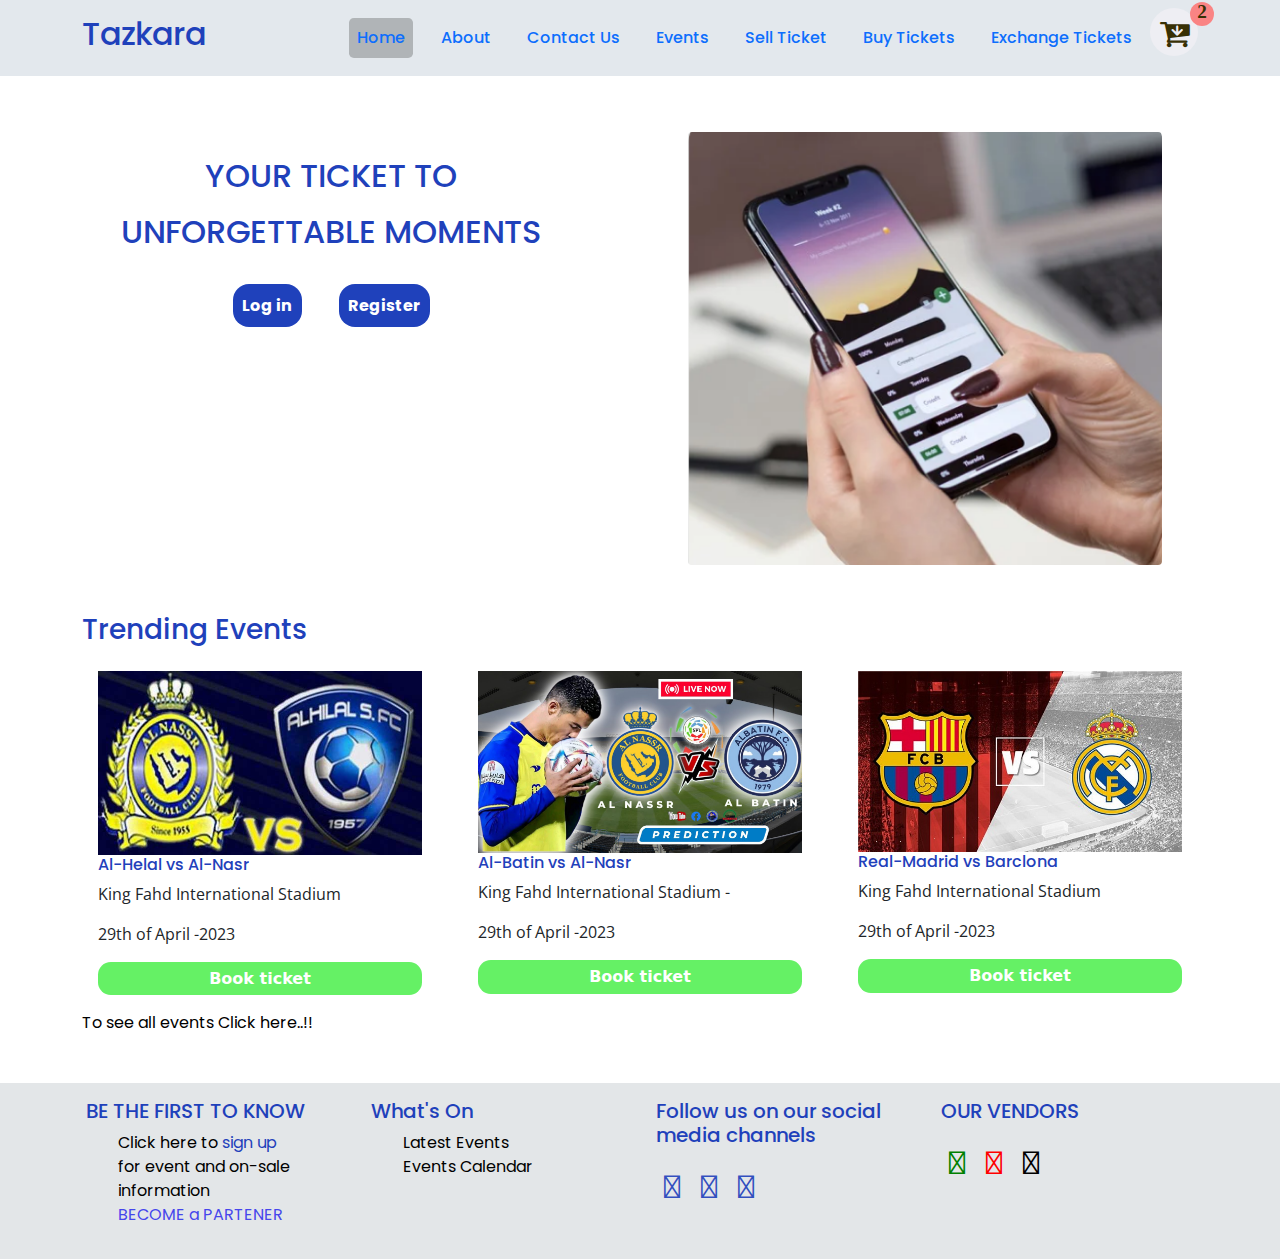
<file: index.html>
<html>

<head>

  <title>Tazkara</title>
  <link href="https://maxcdn.bootstrapcdn.com/font-awesome/4.6.3/css/font-awesome.min.css" rel="stylesheet"> 

    <!-- <link rel="stylesheet" href="css/all.min.css"> -->
    <link rel="stylesheet" href="css/bootstrap.min.css">
    <meta name="viewport" content="width=device-width, initial-scale=1">
    <link rel="preconnect" href="https://fonts.googleapis.com">
    <link rel="preconnect" href="https://fonts.gstatic.com" crossorigin>
    <link href="https://fonts.googleapis.com/css2?family=Open+Sans&family=Poppins:wght@700&display=swap" rel="stylesheet">
    <link rel="stylesheet" href="https://cdnjs.cloudflare.com/ajax/libs/font-awesome/4.7.0/css/font-awesome.min.css">

    <link rel="stylesheet" href="css/style.css">


        <script src="js/bootstrap.bundle.min.js"></script>


    


</head>

<body>
  <nav id="navBar" class="navbar navbar-expand-lg ">
    <div class="container">
       <a class="navbar-brand" href="#">
           <div class="logo">
               <h2>Tazkara</h2>
           </div>
         
         </a>
       <button class="navbar-toggler  " type="button" data-bs-toggle="collapse" data-bs-target="#navbarSupportedContent" aria-controls="navbarSupportedContent" aria-expanded="false" aria-label="Toggle navigation">
         <span class="navbar-toggler-icon "></span>
       </button>
       <div class="collapse navbar-collapse" id="navbarSupportedContent">
         <ul class="navbar-nav ms-auto mb-2 mb-lg-0">
           <li class="nav-item">
             <a class="nav-link active activ" aria-current="page" href="./index.html">Home</a>
           </li>
           <li class="nav-item">
             <a class="nav-link" href="./about.html">About</a>
           </li>
           <li class="nav-item">
             <a class="nav-link" href="./contact.html">Contact Us</a>
           </li>
           <li class="nav-item">
             <a class="nav-link" href="./events.html">Events</a>
           </li>
           <li class="nav-item">
             <a class="nav-link " href="./selling.html">Sell Ticket</a>
           </li>
           <li class="nav-item">
             <a class="nav-link " href="./buy.html">Buy Tickets</a>
           </li>
           <li class="nav-item">
            <a class="nav-link " href="./Xchange.html">Exchange Tickets</a>
          </li>
          
          
          
          <li class="position-relative cart">
            <i id="mycart" class=" fa fa-cart-arrow-down fa-2x" aria-hidden="true">
              <span class="badg  ">2</span>
              
            <div class="addedItems">
                <div class="item">
                   <p>Concert</p>
                  <p>$ 250</p>
                  <a href=""><p>remove</p></a>
                </div>
                <div class="item">
                  <p>STEAM Based Camp</p>
                  <p>$ 350</p>
                  <a href=""><p>remove</p></a>
               </div>
            </div>
           </i>  
          
          
         </ul>
         
       </div>
    </div>
 </nav>


   
<!--------------- End Nav Bar --------- -->
<header>

 <section class="container mt-2 content">
    <div class="row">
      <div class="col-md-6 text-center mt-3 p-5  ">
        <div class="cont ">
          <h2 >Your ticket to unforgettable moments</h2>
          <a href="./login.html" > <button>Log in</button></a>
          <a href="./register.html" > <button>Register</button></a>
         
        </div>
      </div>
      <div class="col-md-6 text-center  p-5 ">

        <img src="./images/eee.PNG" alt="" class="w-100 rounded-2">
      </div>
    </div>
</section>
</header>
 <!---------- Events Section ------ -->


 <section>
    <div class="cards container mb-5">
        <div class="row">
          <a href=""><h3> Trending Events</h3></a>
          <div class="col-sm-4">
            <div class="card">
              <img src="images/helal.jpg" alt="">
              <h6>Al-Helal <span>vs</span> Al-Nasr</h6>      
              <p>King Fahd International Stadium</p>
              <p> 29th of April -2023 </p>

              <button class="book">Book ticket</button>
            </div>
          </div>
          <div class="col-sm-4">
            <div class="card">
              <img src="images/imgg.jpg" alt="">
              <h6>Al-Batin <span>vs</span> Al-Nasr</h6>      
              <p>King Fahd International Stadium - </p>
              <p> 29th of April -2023 </p>
              <button class="book">Book ticket</button>
            </div>
          </div>
          <div class="col-sm-4">
            <div class="card">
              <img src="images/real.jpg" alt="">
              <h6>Real-Madrid <span>vs</span> Barclona </h6>      
              <p>King Fahd International Stadium</p>
              <p> 29th of April -2023 </p>

              <button class="book">Book ticket</button>
            </div>
          </div>
        </div>
        <a href="./events.html" class="mt-2">To see all events Click here..!!</a>

    </div>
 </section>



 <!-- ------------- Footer Section --------- -->
 <footer >
    <div class=" container">
<div class="row">
        <div class="col-md-3 p-3">
          <h5>BE THE FIRST TO KNOW </h3>
          <ul>
            <li>
              <a href="">Click here to <span>sign up</span></a>
            </li>
            <li>
              for event and on-sale information
            </li>
            <li class="part"><a href="">BECOME a PARTENER</a></li>
          </ul>
        </div>
        <div class="col-md-3 p-3">
          <h5>
            What's On
          </h5>
          <ul>
            <li>
              <a href="">Latest Events</a>
            </li>
            <li>
              <a href="">Events Calendar</a>
            </li>
          
            
          </ul>
        </div>
        <div class="col-md-3 p-3">
          <h5>
            Follow us on our social media channels
          </h5>
          <div class="social-icons py-2  ">
            <a href="#" class="twitter p-2   "> <i class="fa-brands fa-twitter"></i></a>
            <a href="#" class="fac  p-2   "> <i class="fa-brands fa-facebook"></i></a>
            <a href="#" class="insta  p-2   "> <i class="fa-brands fa-instagram"></i></a>
         </div>
        </div>       
        <div class="col-md-3 p-3">
          <h5>
            OUR VENDORS
          </h5>
          <div class="chanel-icons py-2  ">
            <a href="#" class="spotify p-2   "> <i class="fa-brands fa-spotify "></i></a>
            <a href="#" class="youtube  p-2   "> <i class="fa-brands fa-youtube"></i></a>
            <a href="#" class="angellist  p-2   "> <i class="fa-brands fa-angellist"></i></a>
         </div>
        </div> 
      </div>
    </div>
 </footer>





        <script src="js/main.js"></script>

</body>

</html>
</file>
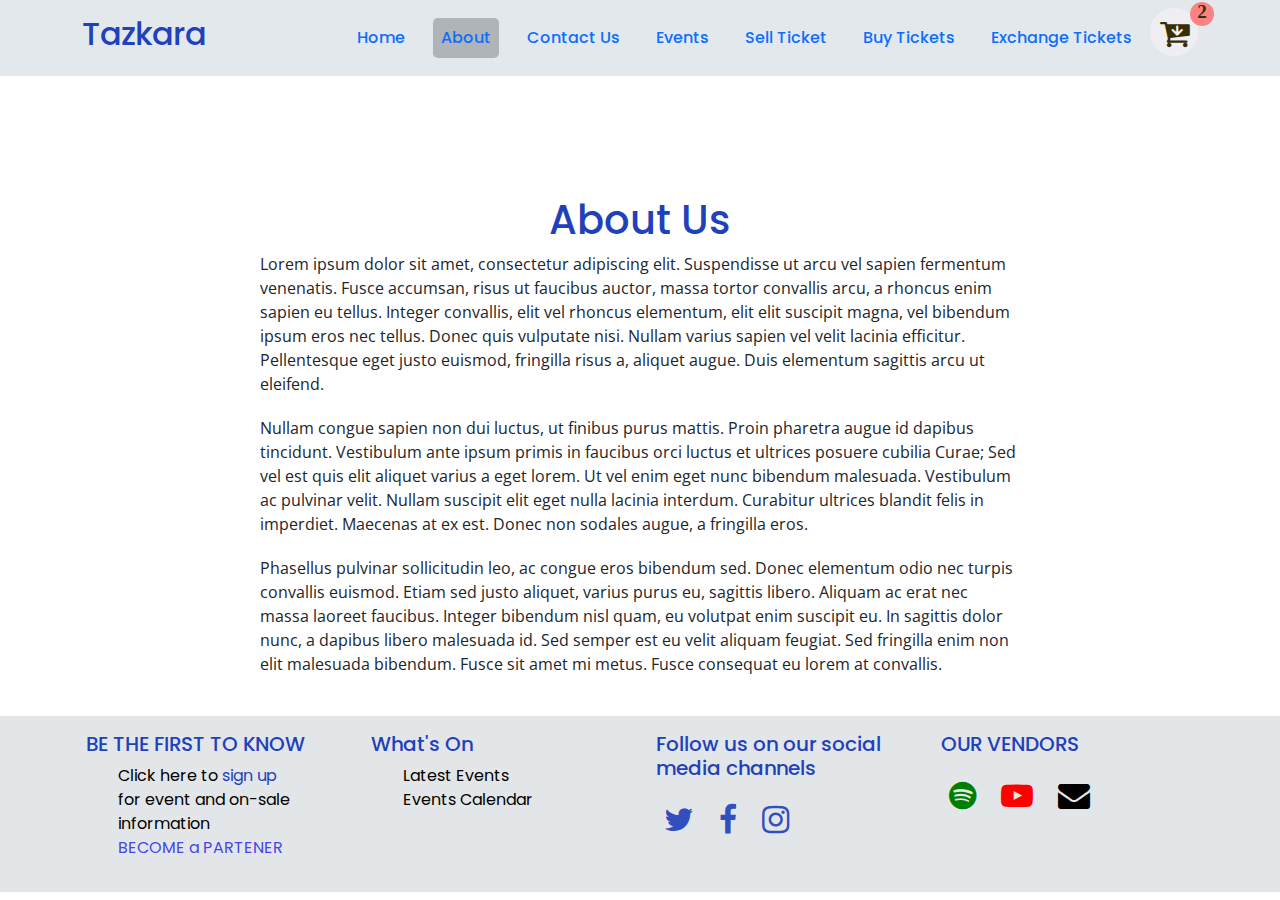
<file: about.html>
<html>

<head>

  <title>Tazkara</title>
  <link href="https://maxcdn.bootstrapcdn.com/font-awesome/4.6.3/css/font-awesome.min.css" rel="stylesheet"> 

    <!-- <link rel="stylesheet" href="css/all.min.css"> -->
    <link rel="stylesheet" href="css/bootstrap.min.css">
    <meta name="viewport" content="width=device-width, initial-scale=1">
    <link rel="preconnect" href="https://fonts.googleapis.com">
    <link rel="preconnect" href="https://fonts.gstatic.com" crossorigin>
    <link href="https://fonts.googleapis.com/css2?family=Open+Sans&family=Poppins:wght@700&display=swap" rel="stylesheet">

    <link rel="stylesheet" href="css/style.css">
    <link rel="stylesheet" href="css/aboutStyle.css">


        <script src="js/bootstrap.bundle.min.js"></script>


    


</head>

<body>

  <nav id="navBar" class="navbar navbar-expand-lg ">
    <div class="container">
       <a class="navbar-brand" href="#">
           <div class="logo">
               <h2>Tazkara</h2>
           </div>
         
         </a>
       <button class="navbar-toggler  " type="button" data-bs-toggle="collapse" data-bs-target="#navbarSupportedContent" aria-controls="navbarSupportedContent" aria-expanded="false" aria-label="Toggle navigation">
         <span class="navbar-toggler-icon "></span>
       </button>
       <div class="collapse navbar-collapse" id="navbarSupportedContent">
         <ul class="navbar-nav ms-auto mb-2 mb-lg-0">
           <li class="nav-item">
             <a class="nav-link active" aria-current="page" href="./index.html">Home</a>
           </li>
           <li class="nav-item">
             <a class="nav-link activ" href="./about.html">About</a>
           </li>
           <li class="nav-item">
             <a class="nav-link" href="./contact.html">Contact Us</a>
           </li>
           <li class="nav-item">
             <a class="nav-link" href="./events.html">Events</a>
           </li>
           <li class="nav-item">
             <a class="nav-link " href="./selling.html">Sell Ticket</a>
           </li>
           <li class="nav-item">
             <a class="nav-link " href="./buy.html">Buy Tickets</a>
           </li>
           <li class="nav-item">
            <a class="nav-link " href="./Xchange.html">Exchange Tickets</a>
          </li>
          
          
          
          <li class="position-relative cart">
            <i id="mycart" class=" fa fa-cart-arrow-down fa-2x" aria-hidden="true">
              <span class="badg  ">2</span>
              
            <div class="addedItems">
                <div class="item">
                   <p>Concert</p>
                  <p>$ 250</p>
                  <a href=""><p>remove</p></a>
                </div>
                <div class="item">
                  <p>STEAM Based Camp</p>
                  <p>$ 350</p>
                  <a href=""><p>remove</p></a>
               </div>
            </div>
           </i>  
          
          
         </ul>
         
       </div>
    </div>
 </nav>


   
<!--------------- End Nav Bar --------- -->





<main>
  <div class="containerr content">
    <h1>About Us</h1>
    <p>Lorem ipsum dolor sit amet, consectetur adipiscing elit. Suspendisse ut arcu vel sapien fermentum venenatis. Fusce accumsan, risus ut faucibus auctor, massa tortor convallis arcu, a rhoncus enim sapien eu tellus. Integer convallis, elit vel rhoncus elementum, elit elit suscipit magna, vel bibendum ipsum eros nec tellus. Donec quis vulputate nisi. Nullam varius sapien vel velit lacinia efficitur. Pellentesque eget justo euismod, fringilla risus a, aliquet augue. Duis elementum sagittis arcu ut eleifend.</p>
    <p>Nullam congue sapien non dui luctus, ut finibus purus mattis. Proin pharetra augue id dapibus tincidunt. Vestibulum ante ipsum primis in faucibus orci luctus et ultrices posuere cubilia Curae; Sed vel est quis elit aliquet varius a eget lorem. Ut vel enim eget nunc bibendum malesuada. Vestibulum ac pulvinar velit. Nullam suscipit elit eget nulla lacinia interdum. Curabitur ultrices blandit felis in imperdiet. Maecenas at ex est. Donec non sodales augue, a fringilla eros.</p>
    <p>Phasellus pulvinar sollicitudin leo, ac congue eros bibendum sed. Donec elementum odio nec turpis convallis euismod. Etiam sed justo aliquet, varius purus eu, sagittis libero. Aliquam ac erat nec massa laoreet faucibus. Integer bibendum nisl quam, eu volutpat enim suscipit eu. In sagittis dolor nunc, a dapibus libero malesuada id. Sed semper est eu velit aliquam feugiat. Sed fringilla enim non elit malesuada bibendum. Fusce sit amet mi metus. Fusce consequat eu lorem at convallis.</p>
  </div>
</main>
















 <!-- ------------- Footer Section --------- -->
 <footer >
  <div class=" container">
<div class="row">
      <div class="col-md-3 p-3">
        <h5>BE THE FIRST TO KNOW </h3>
        <ul>
          <li>
            <a href="">Click here to <span>sign up</span></a>
          </li>
          <li>
            for event and on-sale information
          </li>
          <li class="part"><a href="">BECOME a PARTENER</a></li>
        </ul>
      </div>
      <div class="col-md-3 p-3">
        <h5>
          What's On
        </h5>
        <ul>
          <li>
            <a href="">Latest Events</a>
          </li>
          <li>
            <a href="">Events Calendar</a>
          </li>
        
          
        </ul>
      </div>
      <div class="col-md-3 p-3">
        <h5>
          Follow us on our social media channels
        </h5>
        <div class="social-icons py-2  ">
          <a href="#" class="twitter p-2   "> 
            <i class="fa fa-twitter" aria-hidden="true"></i> 
          </a>
          <a href="#" class="fac  p-2   ">
             <i class="fa fa-facebook" aria-hidden="true"></i>
          </a>
          <a href="#" class="insta  p-2   ">
             <i class="fa fa-instagram" aria-hidden="true"></i>
          </a>
       </div>
      </div>       
      <div class="col-md-3 p-3">
        <h5>
          OUR VENDORS
        </h5>
        <div class="chanel-icons py-2  ">
          <a href="#" class="spotify p-2   "> <i class="fa fa-spotify" aria-hidden="true"></i>
          </a>
          <a href="#" class="youtube  p-2   "> <i class="fa fa-youtube-play" aria-hidden="true"></i>
          </a>
          <a href="#" class="angellist  p-2   "> <i class="fa fa-envelope" aria-hidden="true"></i>
          </a>
       </div>
      </div> 
    </div>
  </div>
</footer>





      <script src="js/main.js"></script>

</body>

</html>
</file>
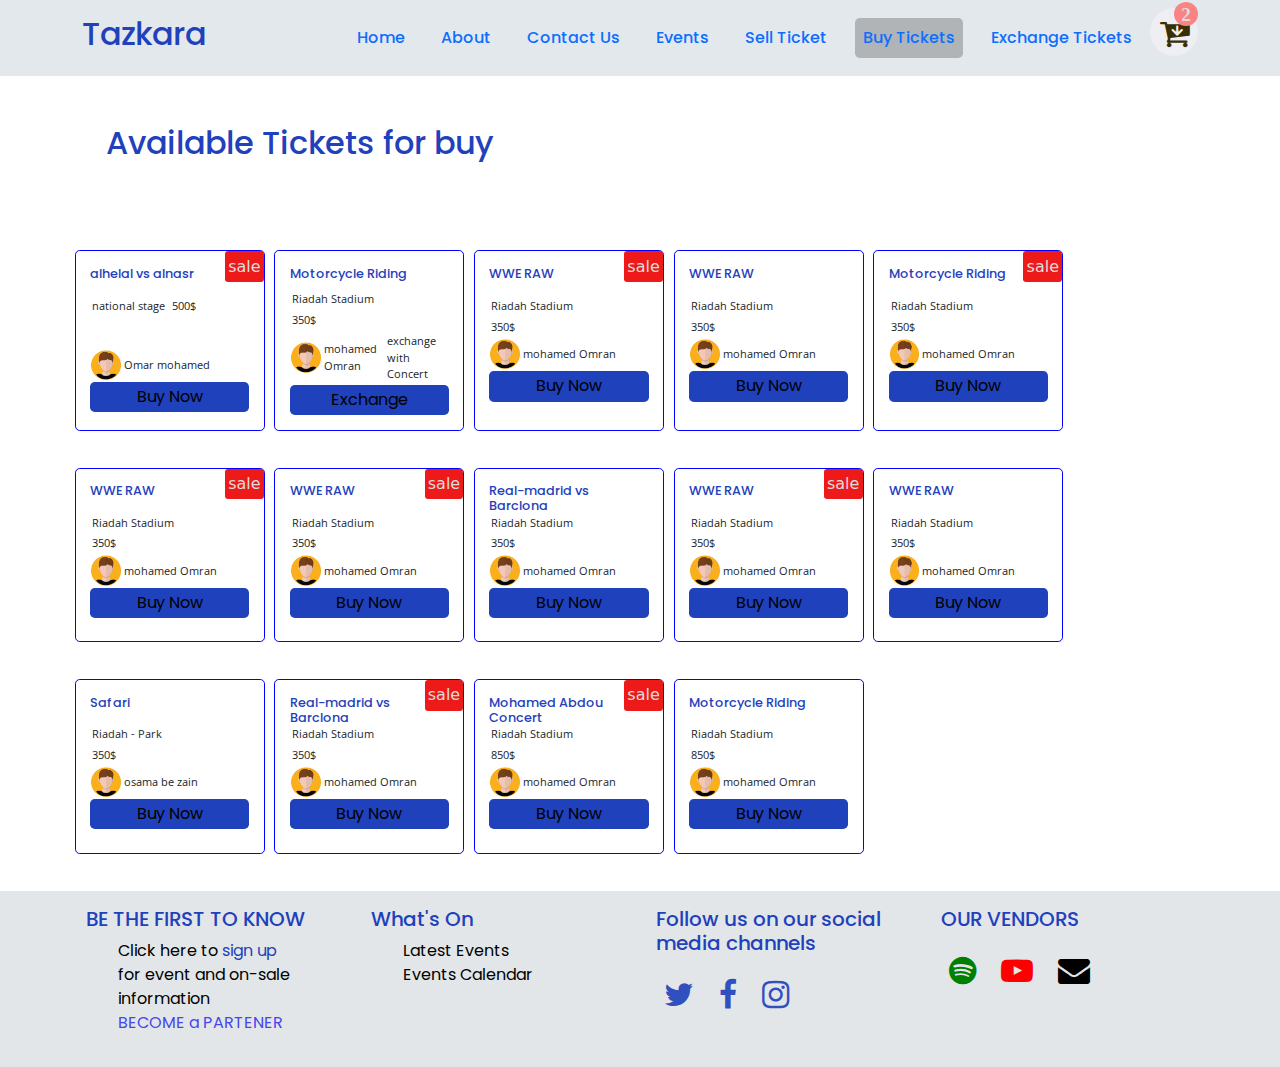
<file: buy.html>
<html>

<head>

  <title>Tazkara</title>
  <link href="https://maxcdn.bootstrapcdn.com/font-awesome/4.6.3/css/font-awesome.min.css" rel="stylesheet"> 

    <!-- <link rel="stylesheet" href="css/all.min.css"> -->
    <link rel="stylesheet" href="css/bootstrap.min.css">
    <meta name="viewport" content="width=device-width, initial-scale=1">
    <link rel="preconnect" href="https://fonts.googleapis.com">
    <link rel="preconnect" href="https://fonts.gstatic.com" crossorigin>
    <link href="https://fonts.googleapis.com/css2?family=Open+Sans&family=Poppins:wght@700&display=swap" rel="stylesheet">

    <link rel="stylesheet" href="css/style.css">
    <link rel="stylesheet" href="css/buy.css">


        <script src="js/bootstrap.bundle.min.js"></script>


    


</head>

<body>

  <nav id="navBar" class="navbar navbar-expand-lg ">
    <div class="container">
       <a class="navbar-brand" href="#">
           <div class="logo">
               <h2>Tazkara</h2>
           </div>
         
         </a>
       <button class="navbar-toggler  " type="button" data-bs-toggle="collapse" data-bs-target="#navbarSupportedContent" aria-controls="navbarSupportedContent" aria-expanded="false" aria-label="Toggle navigation">
         <span class="navbar-toggler-icon "></span>
       </button>
       <div class="collapse navbar-collapse" id="navbarSupportedContent">
         <ul class="navbar-nav ms-auto mb-2 mb-lg-0">
           <li class="nav-item">
             <a class="nav-link active" aria-current="page" href="./index.html">Home</a>
           </li>
           <li class="nav-item">
             <a class="nav-link" href="./about.html">About</a>
           </li>
           <li class="nav-item">
             <a class="nav-link" href="./contact.html">Contact Us</a>
           </li>
           <li class="nav-item">
             <a class="nav-link" href="./events.html">Events</a>
           </li>
           <li class="nav-item">
             <a class="nav-link " href="./selling.html">Sell Ticket</a>
           </li>
           <li class="nav-item">
             <a class="nav-link activ" href="./buy.html">Buy Tickets</a>
           </li>
           <li class="nav-item">
            <a class="nav-link " href="./Xchange.html">Exchange Tickets</a>
          </li>
          
          
         
          <li class="position-relative cart">
            <i id="mycart" class=" fa fa-cart-arrow-down fa-2x" aria-hidden="true">
              <span class="badg  ">2</span>
              
            <div class="addedItems">
                <div class="item">
                   <p>Concert</p>
                  <p>$ 250</p>
                  <a href=""><p>remove</p></a>
                </div>
                <div class="item">
                  <p>STEAM Based Camp</p>
                  <p>$ 350</p>
                  <a href=""><p>remove</p></a>
               </div>
            </div>
           </i>  
          
         </ul>
         
       </div>
    </div>
 </nav>


   
<!--------------- End Nav Bar --------- -->
<div class="container tickets content">
  <h2 class="mt-4 p-4"  >Available Tickets for buy</h2>
  <div class="row">
    <div class="col-sm-2 box">
      
      <h6>alhelal vs alnasr</h6>
      
      <div class="info">
        <p>national stage</p>
      <p>500$</p>
      </div>
      <div class="owner">
        <img src="images/OIP.jpg" alt="">
        <p>Omar mohamed</p>
      </div>
      <div class="badg">
        <span>sale</span>
      </div>
    <a href="ticket-details.html"><button>Buy Now</button></a>
    

</div>
    <div class="col-sm-2 box">
      
      <h6>Motorcycle Riding</h6>
      <p>Riadah Stadium</p>
      <p>350$</p>
      <div class="owner">
        <img src="images/OIP.jpg" alt="">
        <p> mohamed Omran</p>
        <p>exchange with Concert</p>
      </div>
     
    <a href="ticket-details.html"><button>Exchange</button></a>
    

</div>
    
    <div class="col-sm-2 box">
      
      <h6>WWE RAW</h6>
      <p>Riadah Stadium</p>
      <p>350$</p>
      <div class="owner">
        <img src="images/OIP.jpg" alt="">
        <p> mohamed Omran</p>
      </div>
      <div class="badg">
        <span>sale</span>
      </div>
    <a href="ticket-details.html"><button>Buy Now</button></a>
    

</div>
    
    <div class="col-sm-2 box">
      
      <h6>WWE RAW</h6>
      <p>Riadah Stadium</p>
      <p>350$</p>
      <div class="owner">
        <img src="images/OIP.jpg" alt="">
        <p> mohamed Omran</p>
      </div>
    
    <a href="ticket-details.html"><button>Buy Now</button></a>
    

</div>
    
    <div class="col-sm-2 box">
      
      <h6>Motorcycle Riding</h6>
      <p>Riadah Stadium</p>
      <p>350$</p>
      <div class="owner">
        <img src="images/OIP.jpg" alt="">
        <p> mohamed Omran</p>
      </div>
      <div class="badg">
        <span>sale</span>
      </div>
    <a href="ticket-details.html"><button>Buy Now</button></a>
    

</div>
    
    <div class="col-sm-2 box">
      
      <h6>WWE RAW</h6>
      <p>Riadah Stadium</p>
      <p>350$</p>
      <div class="owner">
        <img src="images/OIP.jpg" alt="">
        <p> mohamed Omran</p>
      </div>
      <div class="badg">
        <span>sale</span>
      </div>
    <a href="ticket-details.html"><button>Buy Now</button></a>
    

</div>
    
    <div class="col-sm-2 box">
      
      <h6>WWE RAW</h6>
      <p>Riadah Stadium</p>
      <p>350$</p>
      <div class="owner">
        <img src="images/OIP.jpg" alt="">
        <p> mohamed Omran</p>
      </div>
      <div class="badg">
        <span>sale</span>
      </div>
    <a href="ticket-details.html"><button>Buy Now</button></a>
    

</div>
    
<div class="col-sm-2 box">
      
  <h6>Real-madrid vs Barclona</h6>
  <p>Riadah Stadium</p>
  <p>350$</p>
  <div class="owner">
    <img src="images/OIP.jpg" alt="">
    <p> mohamed Omran</p>
  </div>
 
<a href="ticket-details.html"><button>Buy Now</button></a>


</div>
    
    <div class="col-sm-2 box">
      
      <h6>WWE RAW</h6>
      <p>Riadah Stadium</p>
      <p>350$</p>
      <div class="owner">
        <img src="images/OIP.jpg" alt="">
        <p> mohamed Omran</p>
      </div>
      <div class="badg">
        <span>sale</span>
      </div>
    <a href="ticket-details.html"><button>Buy Now</button></a>
    

</div>
    
    <div class="col-sm-2 box">
      
      <h6>WWE RAW</h6>
      <p>Riadah Stadium</p>
      <p>350$</p>
      <div class="owner">
        <img src="images/OIP.jpg" alt="">
        <p> mohamed Omran</p>
      </div>
      
    <a href="ticket-details.html"><button>Buy Now</button></a>
    

</div>
    
    <div class="col-sm-2 box">
      
      <h6>Safari</h6>
      <p>Riadah - Park</p>
      <p>350$</p>
      <div class="owner">
        <img src="images/OIP.jpg" alt="">
        <p>osama be zain</p>
      </div>
    
    <a href="ticket-details.html"><button>Buy Now</button></a>
    

</div>
    
    <div class="col-sm-2 box">
      
      <h6>Real-madrid vs Barclona</h6>
      <p>Riadah Stadium</p>
      <p>350$</p>
      <div class="owner">
        <img src="images/OIP.jpg" alt="">
        <p> mohamed Omran</p>
      </div>
      <div class="badg">
        <span>sale</span>
      </div>
    <a href="ticket-details.html"><button>Buy Now</button></a>
    

</div>
    <div class="col-sm-2 box">
      
      <h6>Mohamed Abdou Concert</h6>
      <p>Riadah Stadium</p>
      <p>850$</p>
      <div class="owner">
        <img src="images/OIP.jpg" alt="">
        <p> mohamed Omran</p>
      </div>
      <div class="badg">
        <span>sale</span>
      </div>
    <a href="ticket-details.html"><button>Buy Now</button></a>
    

</div>
    <div class="col-sm-2 box">
      
      <h6>Motorcycle Riding</h6>
      <p>Riadah Stadium</p>
      <p>850$</p>
      <div class="owner">
        <img src="images/OIP.jpg" alt="">
        <p> mohamed Omran</p>
      </div>
      
    <a href="ticket-details.html"><button>Buy Now</button></a>
    

</div>
    

</div>





</div>


       




































 <!-- ------------- Footer Section --------- -->
 <footer >
  <div class=" container">
<div class="row">
      <div class="col-md-3 p-3">
        <h5>BE THE FIRST TO KNOW </h3>
        <ul>
          <li>
            <a href="">Click here to <span>sign up</span></a>
          </li>
          <li>
            for event and on-sale information
          </li>
          <li class="part"><a href="">BECOME a PARTENER</a></li>
        </ul>
      </div>
      <div class="col-md-3 p-3">
        <h5>
          What's On
        </h5>
        <ul>
          <li>
            <a href="">Latest Events</a>
          </li>
          <li>
            <a href="">Events Calendar</a>
          </li>
        
          
        </ul>
      </div>
      <div class="col-md-3 p-3">
        <h5>
          Follow us on our social media channels
        </h5>
        <div class="social-icons py-2  ">
          <a href="#" class="twitter p-2   "> 
            <i class="fa fa-twitter" aria-hidden="true"></i> 
          </a>
          <a href="#" class="fac  p-2   ">
             <i class="fa fa-facebook" aria-hidden="true"></i>
          </a>
          <a href="#" class="insta  p-2   ">
             <i class="fa fa-instagram" aria-hidden="true"></i>
          </a>
       </div>
      </div>       
      <div class="col-md-3 p-3">
        <h5>
          OUR VENDORS
        </h5>
        <div class="chanel-icons py-2  ">
          <a href="#" class="spotify p-2   "> <i class="fa fa-spotify" aria-hidden="true"></i>
          </a>
          <a href="#" class="youtube  p-2   "> <i class="fa fa-youtube-play" aria-hidden="true"></i>
          </a>
          <a href="#" class="angellist  p-2   "> <i class="fa fa-envelope" aria-hidden="true"></i>
          </a>
       </div>
      </div> 
    </div>
  </div>
</footer>





      <script src="js/main.js"></script>

</body>

</html>
</file>
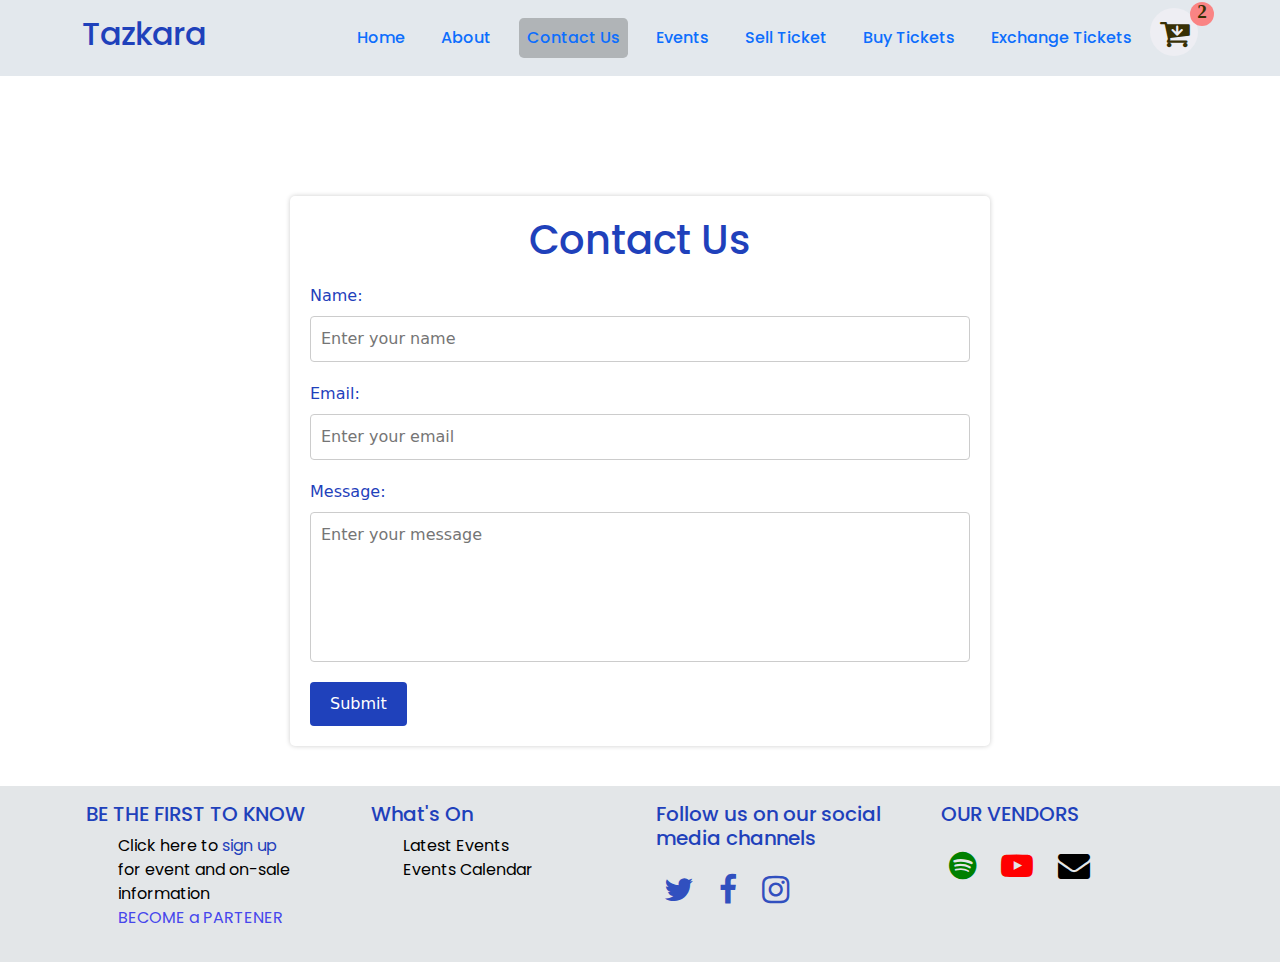
<file: contact.html>
<html>

<head>

  <title>Tazkara</title>
  <link href="https://maxcdn.bootstrapcdn.com/font-awesome/4.6.3/css/font-awesome.min.css" rel="stylesheet"> 

    <!-- <link rel="stylesheet" href="css/all.min.css"> -->
    <link rel="stylesheet" href="css/bootstrap.min.css">
    <meta name="viewport" content="width=device-width, initial-scale=1">
    <link rel="preconnect" href="https://fonts.googleapis.com">
    <link rel="preconnect" href="https://fonts.gstatic.com" crossorigin>
    <link href="https://fonts.googleapis.com/css2?family=Open+Sans&family=Poppins:wght@700&display=swap" rel="stylesheet">

    <link rel="stylesheet" href="css/style.css">
    <link rel="stylesheet" href="css/contactStyle.css">


        <script src="js/bootstrap.bundle.min.js"></script>


    


</head>

<body>

  <nav id="navBar" class="navbar navbar-expand-lg ">
    <div class="container">
       <a class="navbar-brand" href="#">
           <div class="logo">
               <h2>Tazkara</h2>
           </div>
         
         </a>
       <button class="navbar-toggler  " type="button" data-bs-toggle="collapse" data-bs-target="#navbarSupportedContent" aria-controls="navbarSupportedContent" aria-expanded="false" aria-label="Toggle navigation">
         <span class="navbar-toggler-icon "></span>
       </button>
       <div class="collapse navbar-collapse" id="navbarSupportedContent">
         <ul class="navbar-nav ms-auto mb-2 mb-lg-0">
           <li class="nav-item">
             <a class="nav-link active" aria-current="page" href="./index.html">Home</a>
           </li>
           <li class="nav-item">
             <a class="nav-link" href="./about.html">About</a>
           </li>
           <li class="nav-item">
             <a class="nav-link activ" href="./contact.html">Contact Us</a>
           </li>
           <li class="nav-item">
             <a class="nav-link" href="./events.html">Events</a>
           </li>
           <li class="nav-item">
             <a class="nav-link " href="./selling.html">Sell Ticket</a>
           </li>
           <li class="nav-item">
             <a class="nav-link " href="./buy.html">Buy Tickets</a>
           </li>
           <li class="nav-item">
            <a class="nav-link " href="./Xchange.html">Exchange Tickets</a>
          </li>
          
          
           
          <li class="position-relative cart">
            <i id="mycart" class=" fa fa-cart-arrow-down fa-2x" aria-hidden="true">
              <span class="badg  ">2</span>
              
            <div class="addedItems">
                <div class="item">
                   <p>Concert</p>
                  <p>$ 250</p>
                  <a href=""><p>remove</p></a>
                </div>
                <div class="item">
                  <p>STEAM Based Camp</p>
                  <p>$ 350</p>
                  <a href=""><p>remove</p></a>
               </div>
            </div>
           </i>  
          
          
         </ul>
         
       </div>
    </div>
 </nav>


   
<!--------------- End Nav Bar --------- -->












<main>
  <div class="containerr content">
    <h1>Contact Us</h1>
    <form>
      <label for="name">Name:</label>
      <input type="text" id="name" name="name" placeholder="Enter your name" required>

      <label for="email">Email:</label>
      <input type="email" id="email" name="email" placeholder="Enter your email" required>

      <label for="message">Message:</label>
      <textarea id="message" name="message" placeholder="Enter your message" required></textarea>

      <input type="submit" value="Submit">
    </form>
  </div>
</main> 

















 <!-- ------------- Footer Section --------- -->
 <footer >
  <div class=" container ">
<div class="row">
      <div class="col-md-3 p-3">
        <h5>BE THE FIRST TO KNOW </h3>
        <ul>
          <li>
            <a href="">Click here to <span>sign up</span></a>
          </li>
          <li>
            for event and on-sale information
          </li>
          <li class="part"><a href="">BECOME a PARTENER</a></li>
        </ul>
      </div>
      <div class="col-md-3 p-3">
        <h5>
          What's On
        </h5>
        <ul>
          <li>
            <a href="">Latest Events</a>
          </li>
          <li>
            <a href="">Events Calendar</a>
          </li>
        
          
        </ul>
      </div>
      <div class="col-md-3 p-3">
        <h5>
          Follow us on our social media channels
        </h5>
        <div class="social-icons py-2  ">
          <a href="#" class="twitter p-2   "> 
            <i class="fa fa-twitter" aria-hidden="true"></i> 
          </a>
          <a href="#" class="fac  p-2   ">
             <i class="fa fa-facebook" aria-hidden="true"></i>
          </a>
          <a href="#" class="insta  p-2   ">
             <i class="fa fa-instagram" aria-hidden="true"></i>
          </a>
       </div>
      </div>       
      <div class="col-md-3 p-3">
        <h5>
          OUR VENDORS
        </h5>
        <div class="chanel-icons py-2  ">
          <a href="#" class="spotify p-2   "> <i class="fa fa-spotify" aria-hidden="true"></i>
          </a>
          <a href="#" class="youtube  p-2   "> <i class="fa fa-youtube-play" aria-hidden="true"></i>
          </a>
          <a href="#" class="angellist  p-2   "> <i class="fa fa-envelope" aria-hidden="true"></i>
          </a>
       </div>
      </div> 
    </div>
  </div>
</footer>





      <script src="js/main.js"></script>

</body>

</html>
</file>
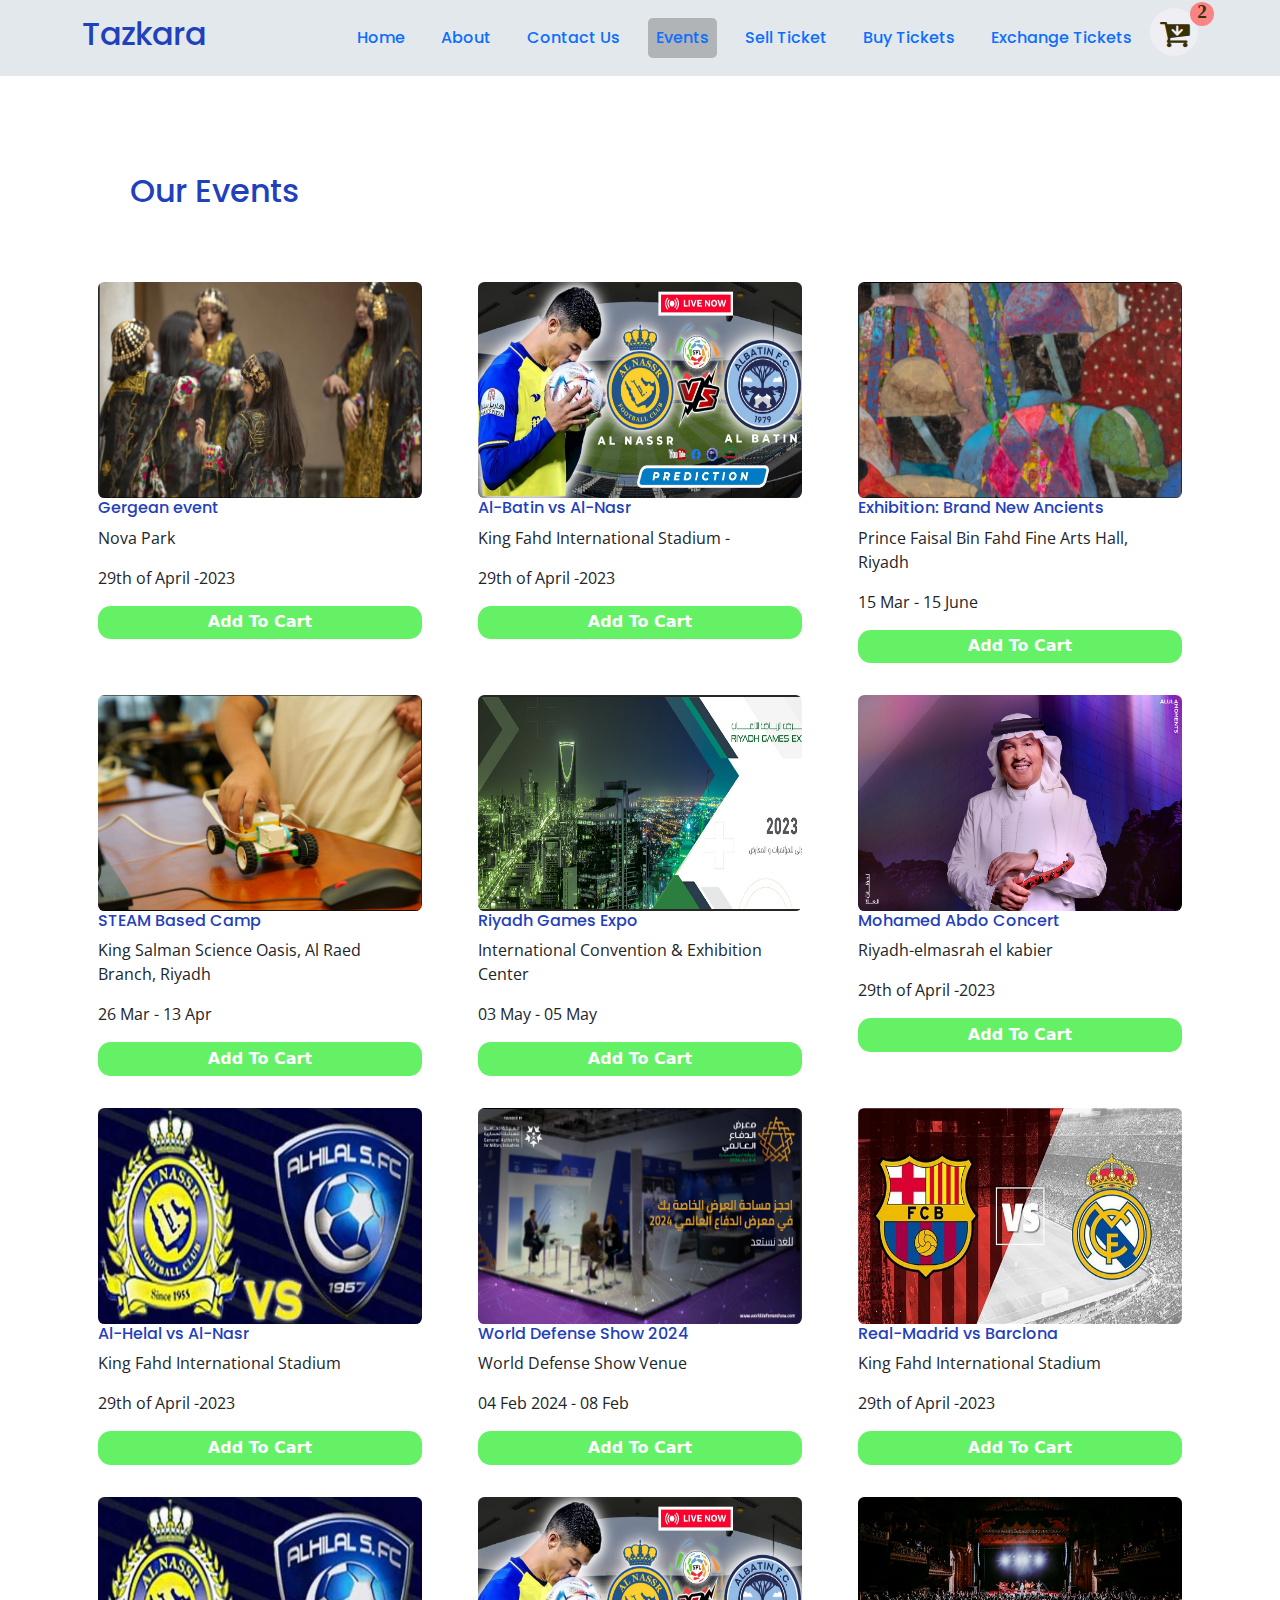
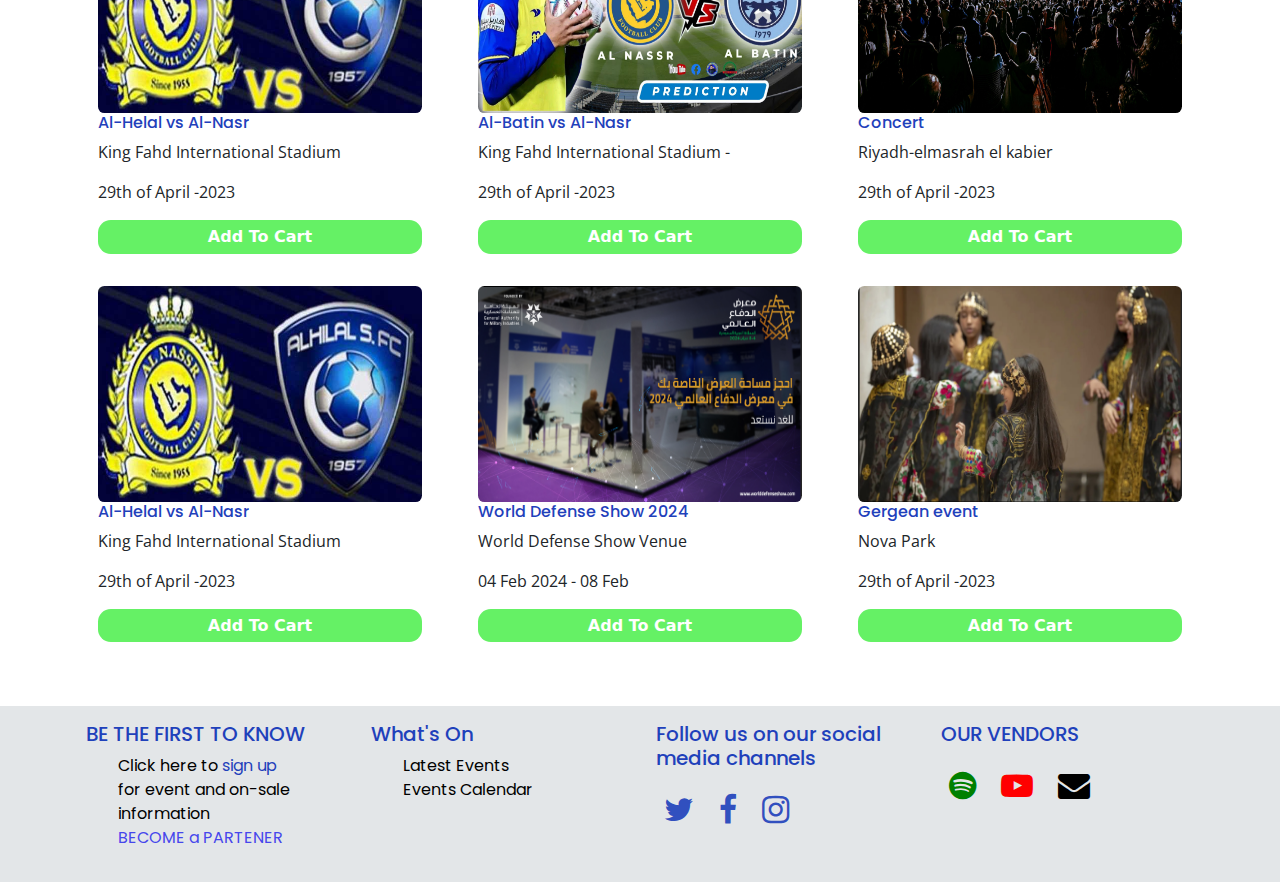
<file: events.html>
<html>

<head>

  <title>Events</title>
  <link href="https://maxcdn.bootstrapcdn.com/font-awesome/4.6.3/css/font-awesome.min.css" rel="stylesheet"> 

    <!-- <link rel="stylesheet" href="css/all.min.css"> -->
    <link rel="stylesheet" href="css/bootstrap.min.css">
    <meta name="viewport" content="width=device-width, initial-scale=1">
    <link rel="preconnect" href="https://fonts.googleapis.com">
    <link rel="preconnect" href="https://fonts.gstatic.com" crossorigin>
    <link href="https://fonts.googleapis.com/css2?family=Open+Sans&family=Poppins:wght@700&display=swap" rel="stylesheet">

    <link rel="stylesheet" href="css/style.css">
    <link rel="stylesheet" href="css/eventStyle.css">


        <script src="js/bootstrap.bundle.min.js"></script>


    


</head>

<body>

    
  <nav id="navBar" class="navbar navbar-expand-lg ">
    <div class="container">
       <a class="navbar-brand" href="#">
           <div class="logo">
               <h2>Tazkara</h2>
           </div>
         
         </a>
       <button class="navbar-toggler  " type="button" data-bs-toggle="collapse" data-bs-target="#navbarSupportedContent" aria-controls="navbarSupportedContent" aria-expanded="false" aria-label="Toggle navigation">
         <span class="navbar-toggler-icon "></span>
       </button>
       <div class="collapse navbar-collapse" id="navbarSupportedContent">
         <ul class="navbar-nav ms-auto mb-2 mb-lg-0">
           <li class="nav-item">
             <a class="nav-link active" aria-current="page" href="./index.html">Home</a>
           </li>
           <li class="nav-item">
             <a class="nav-link" href="./about.html">About</a>
           </li>
           <li class="nav-item">
             <a class="nav-link" href="./contact.html">Contact Us</a>
           </li>
           <li class="nav-item">
             <a class="nav-link activ" href="./events.html">Events</a>
           </li>
           <li class="nav-item">
             <a class="nav-link " href="./selling.html">Sell Ticket</a>
           </li>
           <li class="nav-item">
             <a class="nav-link " href="./buy.html">Buy Tickets</a>
           </li>
           <li class="nav-item">
            <a class="nav-link " href="./Xchange.html">Exchange Tickets</a>
          </li>
          
          
          
          <li class="position-relative cart">
            <i id="mycart" class=" fa fa-cart-arrow-down fa-2x" aria-hidden="true">
              <span class="badg  ">2</span>
              
            <div class="addedItems">
                <div class="item">
                   <p>Concert</p>
                  <p>$ 250</p>
                  <a href=""><p>remove</p></a>
                </div>
                <div class="item">
                  <p>STEAM Based Camp</p>
                  <p>$ 350</p>
                  <a href=""><p>remove</p></a>
               </div>
            </div>
           </i>  
          
          
         </ul>
         
       </div>
    </div>
 </nav>


 
<!--------------- End Nav Bar --------- -->

    <!-- events section  -->


    <section>
      <div class="cards container mb-5 content">
        <h2 class="mt-5 p-5">Our Events</h2>
          <div class="row">
            <div class="col-sm-4">
              <div class="card">
                <img src="images/1.PNG" alt="">
                <h6>Gergean event</h6>      
                <p>Nova Park </p>
                <p> 29th of April -2023 </p>
                <button class="book">Add To Cart</button>
              </div>
            </div>
            <div class="col-sm-4">
              <div class="card">
                <img src="images/imgg.jpg" alt="">
                <h6>Al-Batin <span>vs</span> Al-Nasr</h6>      
                <p>King Fahd International Stadium - </p>
                <p> 29th of April -2023 </p>
                <button class="book">Add To Cart</button>
              </div>
            </div>
            <div class="col-sm-4">
              <div class="card">
                <img src="images/2.PNG" alt="">
                <h6>Exhibition: Brand New Ancients</h6>      
                <p>Prince Faisal Bin Fahd Fine Arts Hall, Riyadh</p>
                <p> 15 Mar - 15 June </p>
  
                <button class="book">Add To Cart</button>
              </div>
            </div>
            <div class="col-sm-4">
              <div class="card">
                <img src="images/3.PNG" alt="">
                <h6>STEAM Based Camp</h6>      
                <p>King Salman Science Oasis, Al Raed Branch, Riyadh</p>
                <p>26 Mar - 13 Apr</p>
  
                <button class="book">Add To Cart</button>
              </div>
            </div>
            <div class="col-sm-4">
              <div class="card">
                <img src="images/4.PNG" alt="">
                <h6>Riyadh Games Expo</h6>      
                <p> International Convention & Exhibition Center</p>
                <p> 03 May - 05 May   </p>
                <button class="book">Add To Cart</button>
              </div>
            </div>
            <div class="col-sm-4">
              <div class="card">
                <img src="images/5.jpg" alt="">
                <h6>Mohamed Abdo Concert </h6>      
                <p>Riyadh-elmasrah el kabier</p>
                <p> 29th of April -2023 </p>
  
                <button class="book">Add To Cart</button>
              </div>
            </div>
            <div class="col-sm-4">
              <div class="card">
                <img src="images/helal.jpg" alt="">
                <h6>Al-Helal <span>vs</span> Al-Nasr</h6>      
                <p>King Fahd International Stadium</p>
                <p> 29th of April -2023 </p>
  
                <button class="book">Add To Cart</button>
              </div>
            </div>
            <div class="col-sm-4">
              <div class="card">
                <img src="images/6.PNG" alt="">
                <h6>World Defense Show 2024</h6>      
                <p>World Defense Show Venue</p>
                <p> 04 Feb 2024 - 08 Feb </p>
  
                <button class="book">Add To Cart</button>
              </div>
            </div>
            <div class="col-sm-4">
              <div class="card">
                <img src="images/real.jpg" alt="">
                <h6>Real-Madrid <span>vs</span> Barclona </h6>      
                <p>King Fahd International Stadium</p>
                <p> 29th of April -2023 </p>
  
                <button class="book">Add To Cart</button>
              </div>
            </div>
            <div class="col-sm-4">
              <div class="card">
                <img src="images/helal.jpg" alt="">
                <h6>Al-Helal <span>vs</span> Al-Nasr</h6>      
                <p>King Fahd International Stadium</p>
                <p> 29th of April -2023 </p>
  
                <button class="book">Add To Cart</button>
              </div>
            </div>
            <div class="col-sm-4">
              <div class="card">
                <img src="images/imgg.jpg" alt="">
                <h6>Al-Batin <span>vs</span> Al-Nasr</h6>      
                <p>King Fahd International Stadium - </p>
                <p> 29th of April -2023 </p>
                <button class="book">Add To Cart</button>
              </div>
            </div>
            <div class="col-sm-4">
              <div class="card">
                <img src="images/event.jpg" alt="">
                <h6>Concert </h6>      
                <p>Riyadh-elmasrah el kabier</p>
                <p> 29th of April -2023 </p>
  
                <button class="book">Add To Cart</button>
              </div>
            </div>
            <div class="col-sm-4">
              <div class="card">
                <img src="images/helal.jpg" alt="">
                <h6>Al-Helal <span>vs</span> Al-Nasr</h6>      
                <p>King Fahd International Stadium</p>
                <p> 29th of April -2023 </p>
  
                <button class="book">Add To Cart</button>
              </div>
            </div>
            <div class="col-sm-4">
              <div class="card">
                <img src="images/6.PNG" alt="">
                <h6>World Defense Show 2024</h6>      
                <p>World Defense Show Venue</p>
                <p> 04 Feb 2024 - 08 Feb </p>
  
                <button class="book">Add To Cart</button>
              </div>
            </div>
            <div class="col-sm-4">
              <div class="card">
                <img src="images/1.PNG" alt="">
                <h6>Gergean event</h6>      
                <p>Nova Park </p>
                <p> 29th of April -2023 </p>
                <button class="book">Add To Cart</button>
              </div>
            </div>
          </div>
  
      </div>
   </section>




   <footer >
    <div class=" container">
  <div class="row">
        <div class="col-md-3 p-3">
          <h5>BE THE FIRST TO KNOW </h3>
          <ul>
            <li>
              <a href="">Click here to <span>sign up</span></a>
            </li>
            <li>
              for event and on-sale information
            </li>
            <li class="part"><a href="">BECOME a PARTENER</a></li>
          </ul>
        </div>
        <div class="col-md-3 p-3">
          <h5>
            What's On
          </h5>
          <ul>
            <li>
              <a href="">Latest Events</a>
            </li>
            <li>
              <a href="">Events Calendar</a>
            </li>
          
            
          </ul>
        </div>
        <div class="col-md-3 p-3">
          <h5>
            Follow us on our social media channels
          </h5>
          <div class="social-icons py-2  ">
            <a href="#" class="twitter p-2   "> 
              <i class="fa fa-twitter" aria-hidden="true"></i> 
            </a>
            <a href="#" class="fac  p-2   ">
               <i class="fa fa-facebook" aria-hidden="true"></i>
            </a>
            <a href="#" class="insta  p-2   ">
               <i class="fa fa-instagram" aria-hidden="true"></i>
            </a>
         </div>
        </div>       
        <div class="col-md-3 p-3">
          <h5>
            OUR VENDORS
          </h5>
          <div class="chanel-icons py-2  ">
            <a href="#" class="spotify p-2   "> <i class="fa fa-spotify" aria-hidden="true"></i>
            </a>
            <a href="#" class="youtube  p-2   "> <i class="fa fa-youtube-play" aria-hidden="true"></i>
            </a>
            <a href="#" class="angellist  p-2   "> <i class="fa fa-envelope" aria-hidden="true"></i>
            </a>
         </div>
        </div> 
      </div>
    </div>
  </footer>


  <script src="js/main.js"></script>

</body>
</html>
</file>
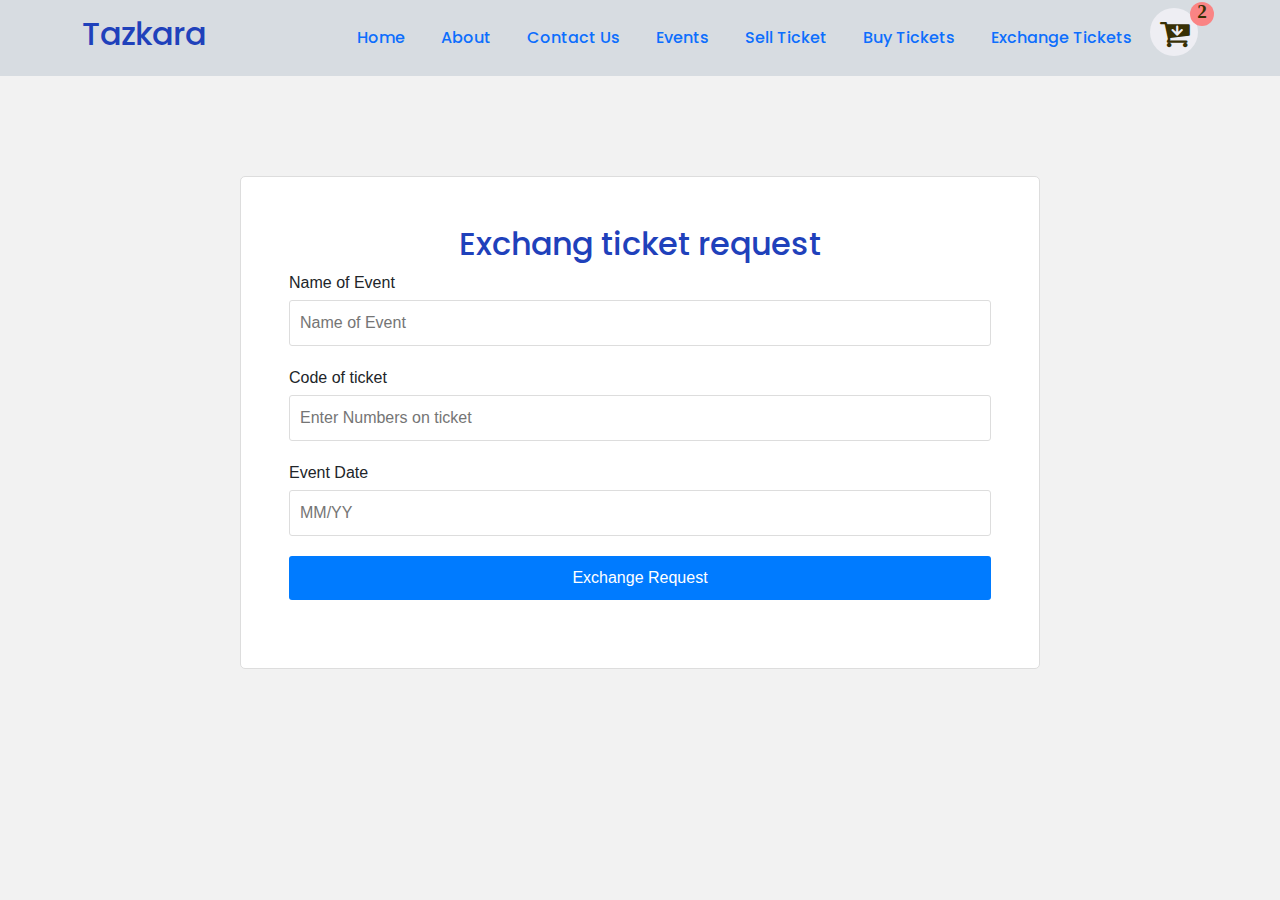
<file: exchangeRequest.html>
<html>

<head>

  <title>Tazkara</title>
  <link href="https://maxcdn.bootstrapcdn.com/font-awesome/4.6.3/css/font-awesome.min.css" rel="stylesheet"> 

    <!-- <link rel="stylesheet" href="css/all.min.css"> -->
    <link rel="stylesheet" href="css/bootstrap.min.css">
    <meta name="viewport" content="width=device-width, initial-scale=1">
    <link rel="preconnect" href="https://fonts.googleapis.com">
    <link rel="preconnect" href="https://fonts.gstatic.com" crossorigin>
    <link href="https://fonts.googleapis.com/css2?family=Open+Sans&family=Poppins:wght@700&display=swap" rel="stylesheet">

    <link rel="stylesheet" href="css/style.css">
    <link rel="stylesheet" href="css/payment.css">


        <script src="js/bootstrap.bundle.min.js"></script>


    


</head>

<body>

    <nav id="navBar" class="navbar navbar-expand-lg ">
         <div class="container">
            <a class="navbar-brand" href="#">
                <div class="logo">
                    <h2>Tazkara</h2>
                </div>
              
              </a>
            <button class="navbar-toggler  " type="button" data-bs-toggle="collapse" data-bs-target="#navbarSupportedContent" aria-controls="navbarSupportedContent" aria-expanded="false" aria-label="Toggle navigation">
              <span class="navbar-toggler-icon "></span>
            </button>
            <div class="collapse navbar-collapse" id="navbarSupportedContent">
              <ul class="navbar-nav ms-auto mb-2 mb-lg-0">
                <li class="nav-item">
                  <a class="nav-link active" aria-current="page" href="./index.html">Home</a>
                </li>
                <li class="nav-item">
                  <a class="nav-link" href="./about.html">About</a>
                </li>
                <li class="nav-item">
                  <a class="nav-link" href="./contact.html">Contact Us</a>
                </li>
                <li class="nav-item">
                  <a class="nav-link" href="./events.html">Events</a>
                </li>
                <li class="nav-item">
                  <a class="nav-link " href="./selling.html">Sell Ticket</a>
                </li>
                <li class="nav-item">
                  <a class="nav-link " href="./buy.html">Buy Tickets</a>
                </li>
                <li class="nav-item">
                    <a class="nav-link " href="./Xchange.html">Exchange Tickets</a>
                  </li>
               
               
                  <li class="position-relative cart">
                    <i id="mycart" class=" fa fa-cart-arrow-down fa-2x" aria-hidden="true">
                      <span class="badg  ">2</span>
                      
                    <div class="addedItems">
                        <div class="item">
                           <p>Concert</p>
                          <p>$ 250</p>
                          <a href=""><p>remove</p></a>
                        </div>
                        <div class="item">
                          <p>STEAM Based Camp</p>
                          <p>$ 350</p>
                          <a href=""><p>remove</p></a>
                       </div>
                    </div>
                   </i>  
               
              </ul>
              
            </div>
         </div>
      </nav>

   
<!--------------- End Nav Bar --------- -->


<div class="containerr content">
    <h2> Exchang ticket request</h2>
    <form>
        <div class="form-group">
            <label for="name">Name of Event</label>
            <input type="text" id="name" name="name" placeholder="Name of Event">
        </div>
        <div class="form-group">
            <label for="card-number">Code of ticket</label>
            <input type="text" id="card-number" name="card-number" placeholder="Enter Numbers on ticket">
        </div>
        <div class="form-group">
            <label for="expiry-date">Event Date</label>
            <input type="text" id="expiry-date" name="expiry-date" placeholder="MM/YY">
        </div>
       
        <div class="form-group">
            <input type="submit" value="Exchange Request">
        </div>
    </form>
</div>


<script src="js/main.js"></script>

</body>
</html>
</file>
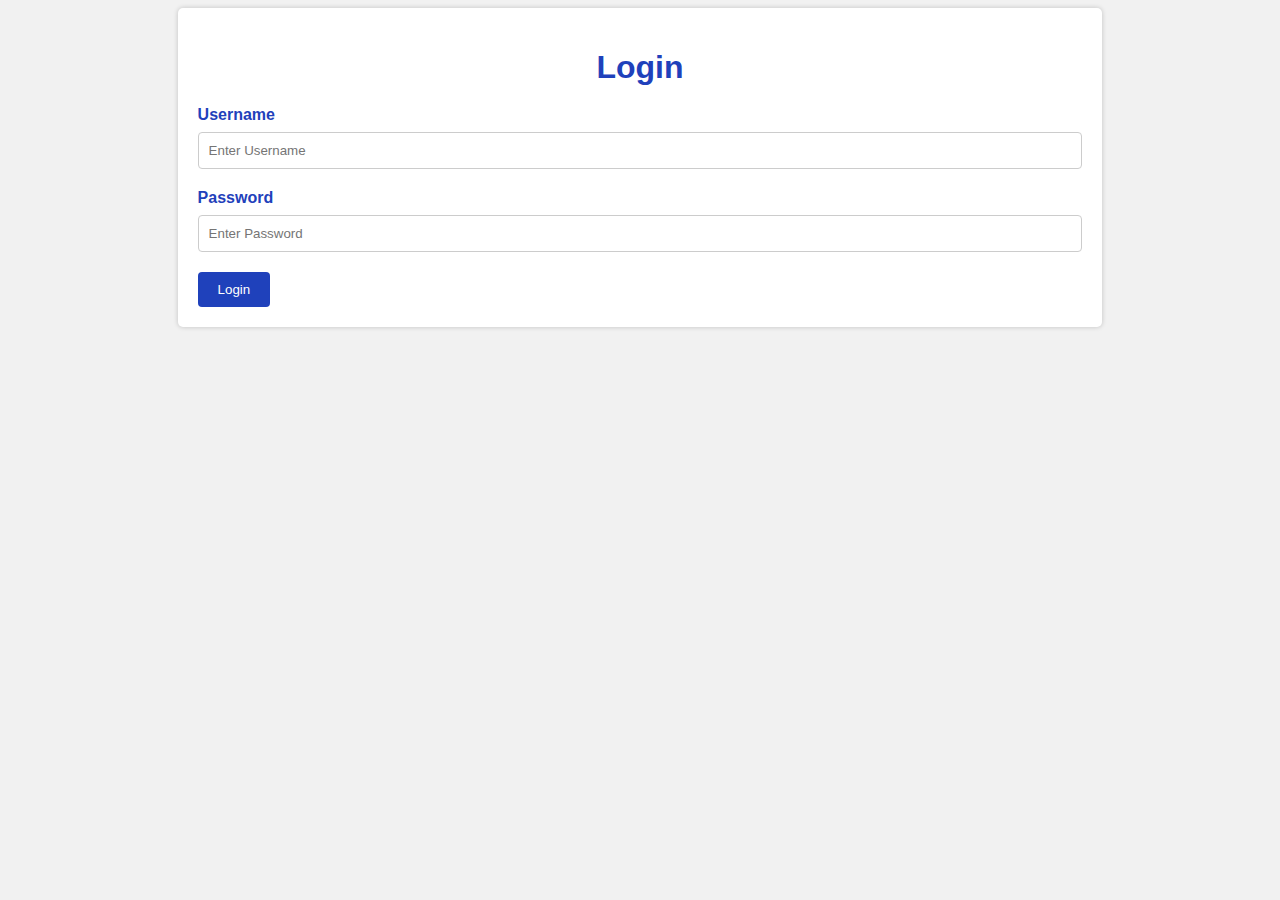
<file: login.html>
<!DOCTYPE html>
<html>
<head>
	<title>Login Form</title>

	<link rel="stylesheet" type="text/css" href="./css/loginStyle.css">
	<meta name="viewport" content="width=device-width, initial-scale=1">

</head>
<body>
	
	<div class="login-form">
		<h1>Login</h1>
		<form>
			<label for="username">Username</label>
			<input type="text" id="username" name="username" placeholder="Enter Username" required>

			<label for="password">Password</label>
			<input type="password" id="password" name="password" placeholder="Enter Password" required>

			<input type="submit" value="Login">
		</form>
	</div>
</body>
</html>
</file>
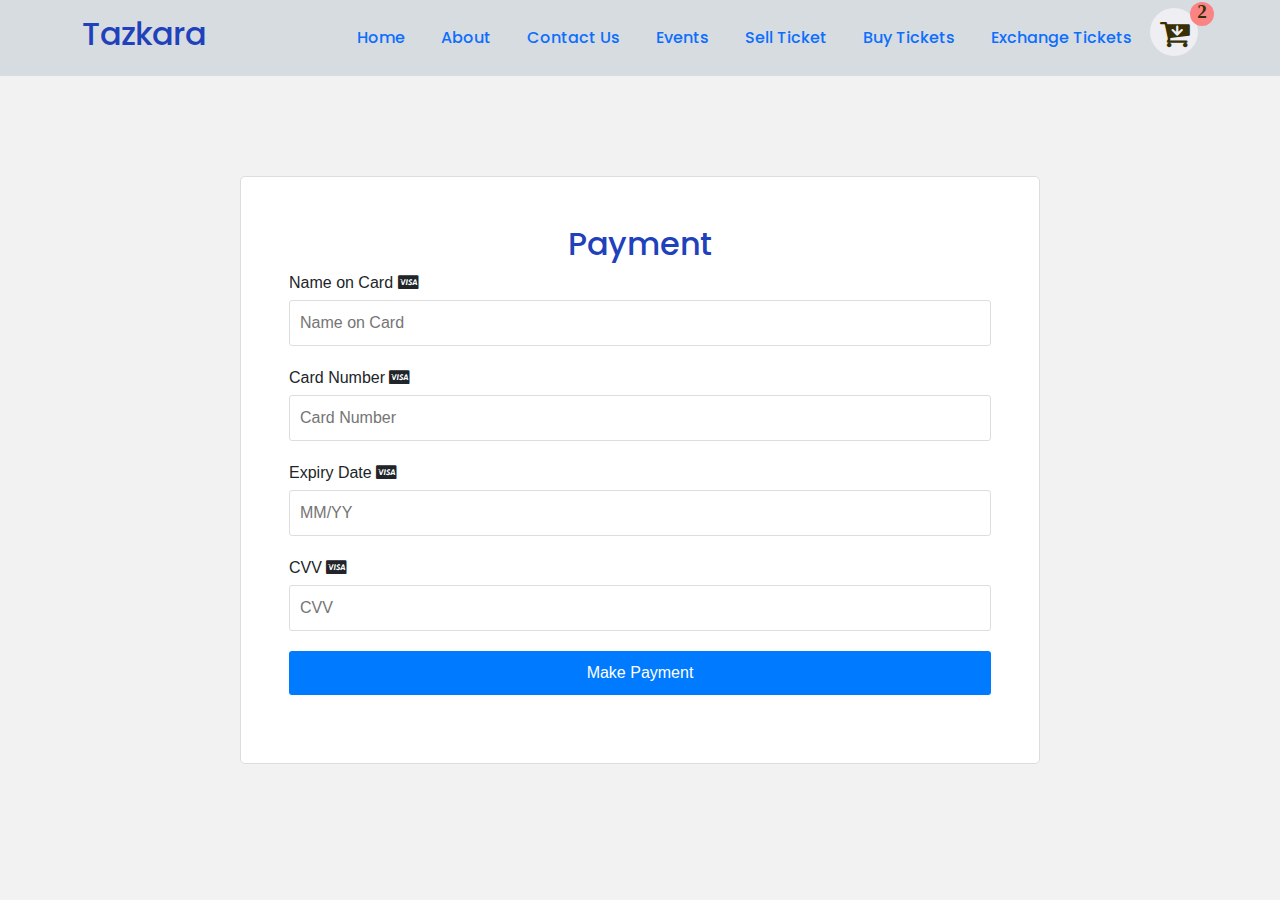
<file: payment.html>
<html>

<head>

  <title>Tazkara</title>
  <link href="https://maxcdn.bootstrapcdn.com/font-awesome/4.6.3/css/font-awesome.min.css" rel="stylesheet"> 

    <!-- <link rel="stylesheet" href="css/all.min.css"> -->
    <link rel="stylesheet" href="css/bootstrap.min.css">
    <meta name="viewport" content="width=device-width, initial-scale=1">
    <link rel="preconnect" href="https://fonts.googleapis.com">
    <link rel="preconnect" href="https://fonts.gstatic.com" crossorigin>
    <link href="https://fonts.googleapis.com/css2?family=Open+Sans&family=Poppins:wght@700&display=swap" rel="stylesheet">

    <link rel="stylesheet" href="css/style.css">
    <link rel="stylesheet" href="css/payment.css">


        <script src="js/bootstrap.bundle.min.js"></script>


    


</head>

<body>

    <nav id="navBar" class="navbar navbar-expand-lg ">
         <div class="container">
            <a class="navbar-brand" href="#">
                <div class="logo">
                    <h2>Tazkara</h2>
                </div>
              
              </a>
            <button class="navbar-toggler  " type="button" data-bs-toggle="collapse" data-bs-target="#navbarSupportedContent" aria-controls="navbarSupportedContent" aria-expanded="false" aria-label="Toggle navigation">
              <span class="navbar-toggler-icon "></span>
            </button>
            <div class="collapse navbar-collapse" id="navbarSupportedContent">
              <ul class="navbar-nav ms-auto mb-2 mb-lg-0">
                <li class="nav-item">
                  <a class="nav-link active" aria-current="page" href="./index.html">Home</a>
                </li>
                <li class="nav-item">
                  <a class="nav-link" href="./about.html">About</a>
                </li>
                <li class="nav-item">
                  <a class="nav-link" href="./contact.html">Contact Us</a>
                </li>
                <li class="nav-item">
                  <a class="nav-link" href="./events.html">Events</a>
                </li>
                <li class="nav-item">
                  <a class="nav-link " href="./selling.html">Sell Ticket</a>
                </li>
                <li class="nav-item">
                  <a class="nav-link " href="./buy.html">Buy Tickets</a>
                </li>
                <li class="nav-item">
                    <a class="nav-link " href="./Xchange.html">Exchange Tickets</a>
                  </li>
               
               
                <li class="position-relative cart">
                    <i id="mycart" class=" fa fa-cart-arrow-down fa-2x" aria-hidden="true">
                      <span class="badg  ">2</span>
                      
                    <div class="addedItems">
                        <div class="item">
                           <p>Concert</p>
                          <p>$ 250</p>
                          <a href=""><p>remove</p></a>
                        </div>
                        <div class="item">
                          <p>STEAM Based Camp</p>
                          <p>$ 350</p>
                          <a href=""><p>remove</p></a>
                       </div>
                    </div>
                   </i>  
               
               
              </ul>
              
            </div>
         </div>
      </nav>

   
<!--------------- End Nav Bar --------- -->
<div class="cover content">
 <div class="containerr">
    <h2> Payment</h2>
    <form>
        <div class="form-group">
            <label for="name">Name on Card <i class="fa fa-cc-visa" aria-hidden="true"></i>
            </label>
            <input type="text" id="name" name="name" placeholder="Name on Card">
        </div>
        <div class="form-group">
            <label for="card-number">Card Number <i class="fa fa-cc-visa" aria-hidden="true"></i>
            </label>
            <input type="text" id="card-number" name="card-number" placeholder="Card Number">
        </div>
        <div class="form-group">
            <label for="expiry-date">Expiry Date <i class="fa fa-cc-visa" aria-hidden="true"></i>
            </label>
            <input type="text" id="expiry-date" name="expiry-date" placeholder="MM/YY">
        </div>
        <div class="form-group">
            <label for="cvv">CVV <i class="fa fa-cc-visa" aria-hidden="true"></i>
            </label>
            <input type="text" id="cvv" name="cvv" placeholder="CVV">
        </div>
        <div class="form-group">
            <input type="submit" value="Make Payment">
        </div>
    </form>
</div>
</div>


<script src="js/main.js"></script>

</body>
</html>
</file>
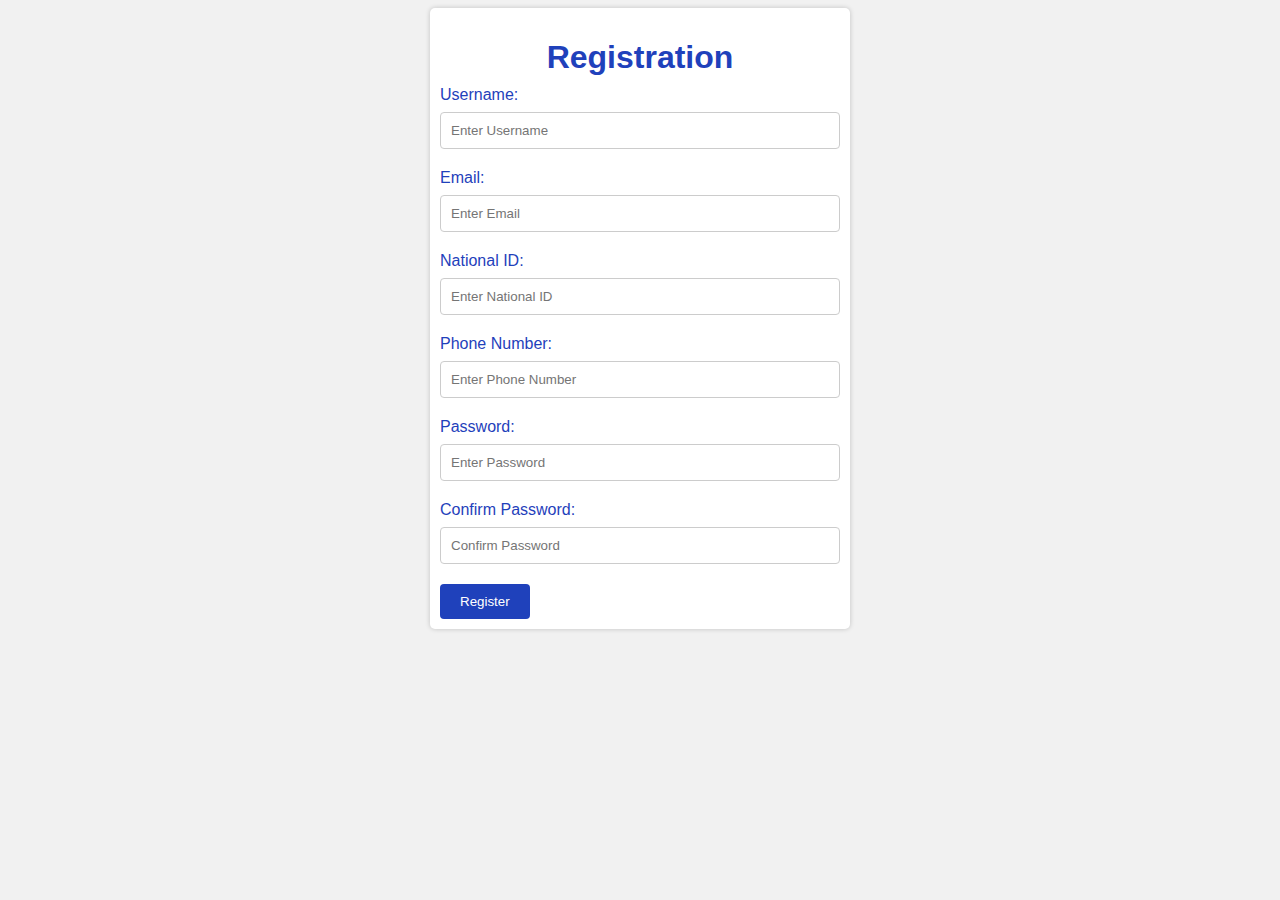
<file: register.html>
<!DOCTYPE html>
<html>
<head>
	<title>Registration Form</title>
	<meta name="viewport" content="width=device-width, initial-scale=1">

	<link rel="stylesheet" type="text/css" href="./css/registerStyle.css">
</head>
<body>
	<div class="registration">
		<h1>Registration</h1>
		<form>
			<label for="username">Username:</label>
			<input type="text" id="username" name="username" placeholder="Enter Username" required>

			<label for="email">Email:</label>
			<input type="email" id="email" name="email" placeholder="Enter Email" required>

			
			<label for="national-id">National ID:</label>
			<input type="text" id="national-id" name="national-id" placeholder="Enter National ID" required>

			<label for="phone-number">Phone Number:</label>
			<input type="tel" id="phone-number" name="phone-number" placeholder="Enter Phone Number" required>
            <label for="password">Password:</label>
			<input type="password" id="password" name="password" placeholder="Enter Password" required>

			<label for="confirm-password">Confirm Password:</label>
			<input type="password" id="confirm-password" name="confirm-password" placeholder="Confirm Password" required>

			<input type="submit" value="Register">
		</form>
	</div>
</body>
</html>
</file>
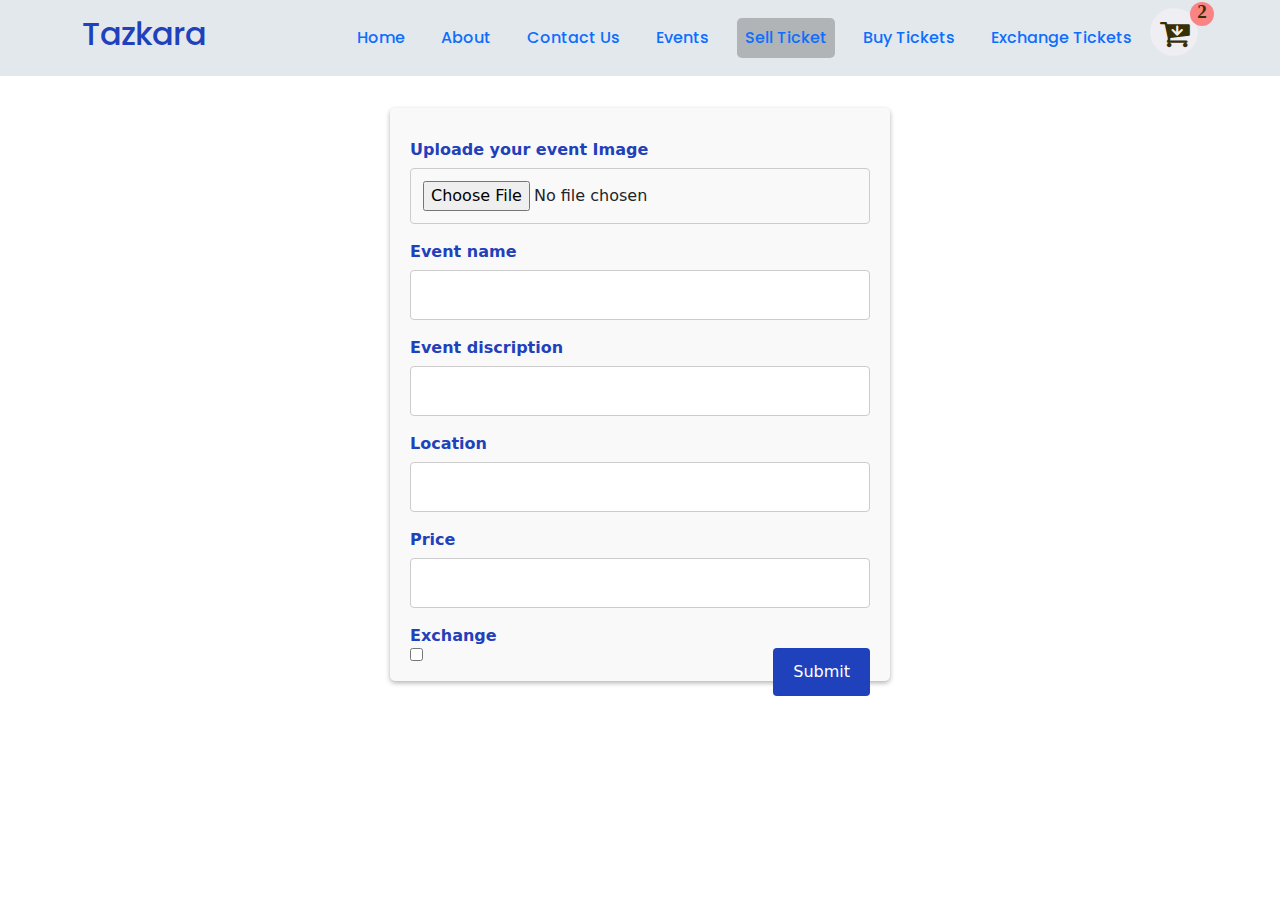
<file: selling.html>
<html>

<head>

  <title>Tazkara</title>
  <link href="https://maxcdn.bootstrapcdn.com/font-awesome/4.6.3/css/font-awesome.min.css" rel="stylesheet"> 

    <!-- <link rel="stylesheet" href="css/all.min.css"> -->
    <link rel="stylesheet" href="css/bootstrap.min.css">
    <meta name="viewport" content="width=device-width, initial-scale=1">
    <link rel="preconnect" href="https://fonts.googleapis.com">
    <link rel="preconnect" href="https://fonts.gstatic.com" crossorigin>
    <link href="https://fonts.googleapis.com/css2?family=Open+Sans&family=Poppins:wght@700&display=swap" rel="stylesheet">

    <link rel="stylesheet" href="css/style.css">
    <link rel="stylesheet" href="css/sellingStyle.css">


        <script src="js/bootstrap.bundle.min.js"></script>


    


</head>

<body>

  <nav id="navBar" class="navbar navbar-expand-lg ">
    <div class="container">
       <a class="navbar-brand" href="#">
           <div class="logo">
               <h2>Tazkara</h2>
           </div>
         
         </a>
       <button class="navbar-toggler  " type="button" data-bs-toggle="collapse" data-bs-target="#navbarSupportedContent" aria-controls="navbarSupportedContent" aria-expanded="false" aria-label="Toggle navigation">
         <span class="navbar-toggler-icon "></span>
       </button>
       <div class="collapse navbar-collapse" id="navbarSupportedContent">
         <ul class="navbar-nav ms-auto mb-2 mb-lg-0">
           <li class="nav-item">
             <a class="nav-link active" aria-current="page" href="./index.html">Home</a>
           </li>
           <li class="nav-item">
             <a class="nav-link" href="./about.html">About</a>
           </li>
           <li class="nav-item">
             <a class="nav-link" href="./contact.html">Contact Us</a>
           </li>
           <li class="nav-item">
             <a class="nav-link" href="./events.html">Events</a>
           </li>
           <li class="nav-item">
             <a class="nav-link activ" href="./selling.html">Sell Ticket</a>
           </li>
           <li class="nav-item">
             <a class="nav-link " href="./buy.html">Buy Tickets</a>
           </li>
           <li class="nav-item">
            <a class="nav-link " href="./Xchange.html">Exchange Tickets</a>
          </li>
          
          
         
          <li class="position-relative cart">
            <i id="mycart" class=" fa fa-cart-arrow-down fa-2x" aria-hidden="true">
              <span class="badg  ">2</span>
              
            <div class="addedItems">
                <div class="item">
                   <p>Concert</p>
                  <p>$ 250</p>
                  <a href=""><p>remove</p></a>
                </div>
                <div class="item">
                  <p>STEAM Based Camp</p>
                  <p>$ 350</p>
                  <a href=""><p>remove</p></a>
               </div>
            </div>
           </i>  
          
          
         </ul>
         
       </div>
    </div>
 </nav>


   
<!--------------- End Nav Bar --------- -->
<div class="container content">
 
  <form action="" method="POST">
		<label for="image">Uploade your event Image</label>
		<input type="file" id="image" name="image">

		<label for="title">Event name </label>
		<input type="text" id="title" name="title" required>
    <label for="title">Event discription </label>
		<input type="text" id="title" name="title" required>

		<label for="location">Location </label>
		<input type="text" id="location" name="location" required>

		<label for="price">Price </label>
		<input type="number" id="price" name="price" min="0" required>

		<label for="exchange">Exchange </label>
		<input type="checkbox" id="exchange" name="exchange" onchange="showExchange()">

		<div id="exchange-field" style="display: none">
			<label for="exchange-with">Exchange with:</label>
			<select id="events">
        <option value="Mohamed abdo Concert">Mohamed abdo Concert</option>
        <option value="alnasr">Al-Helal vs Al-Nasr</option>
        <option value="STEAM Based Camp"> STEAM Based Camp</option>
        <option value="audi">World Defense Show 2024</option>
      </select>
		</div>

		<button type="submit">Submit</button>
	</form>










</div>






      <script src="js/main.js"></script>

</body>

</html>
</file>
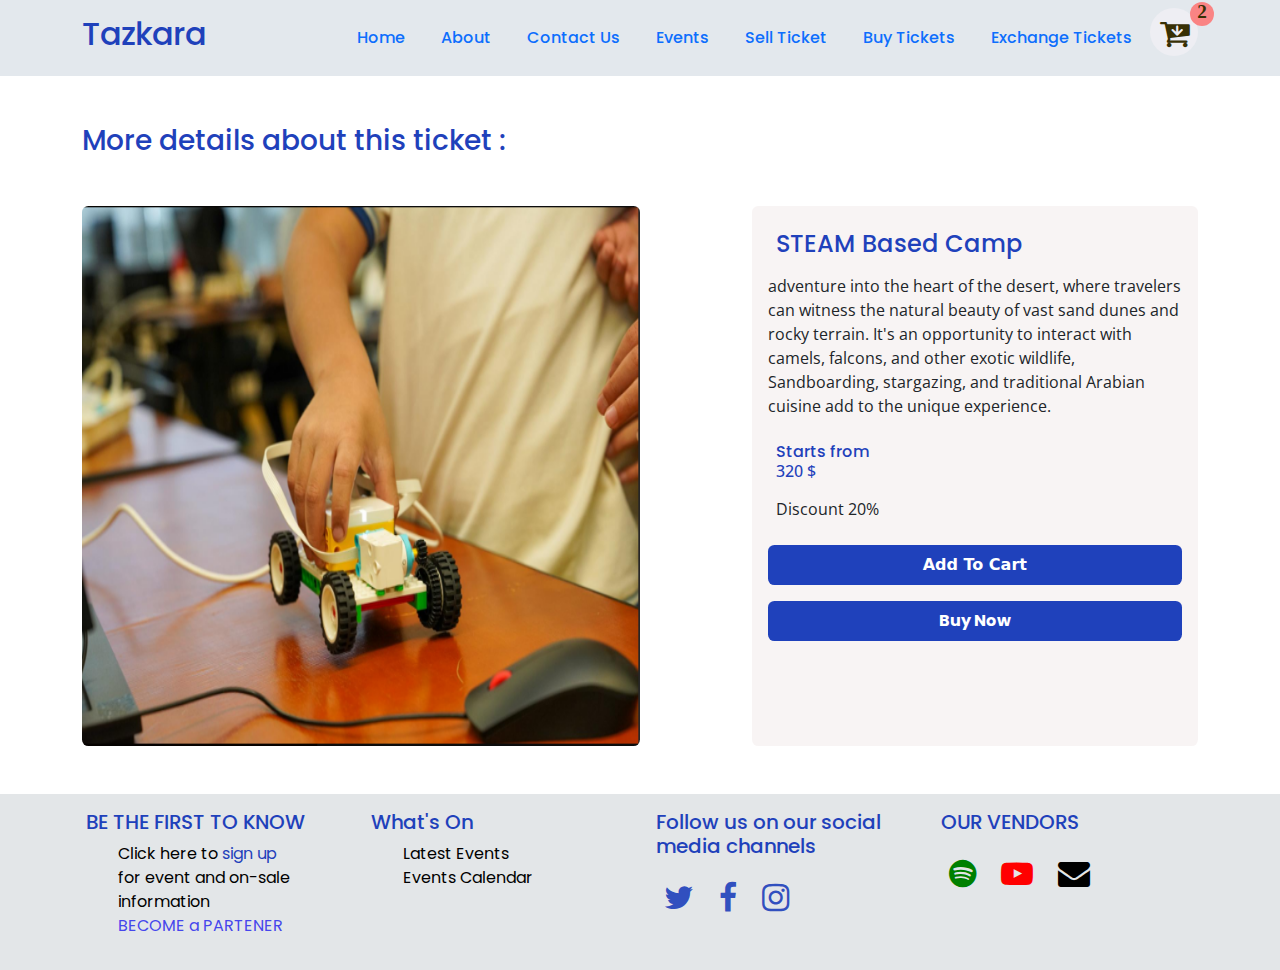
<file: ticket-details.html>
<html>

<head>

  <title>Tazkara</title>
  <link href="https://maxcdn.bootstrapcdn.com/font-awesome/4.6.3/css/font-awesome.min.css" rel="stylesheet"> 

    <!-- <link rel="stylesheet" href="css/all.min.css"> -->
    <link rel="stylesheet" href="css/bootstrap.min.css">
    <meta name="viewport" content="width=device-width, initial-scale=1">
    <link rel="preconnect" href="https://fonts.googleapis.com">
    <link rel="preconnect" href="https://fonts.gstatic.com" crossorigin>
    <link href="https://fonts.googleapis.com/css2?family=Open+Sans&family=Poppins:wght@700&display=swap" rel="stylesheet">

    <link rel="stylesheet" href="css/style.css">
    <link rel="stylesheet" href="css/ticket-details.css">


        <script src="js/bootstrap.bundle.min.js"></script>


    


</head>

<body>

  <nav id="navBar" class="navbar navbar-expand-lg ">
    <div class="container">
       <a class="navbar-brand" href="#">
           <div class="logo">
               <h2>Tazkara</h2>
           </div>
         
         </a>
       <button class="navbar-toggler  " type="button" data-bs-toggle="collapse" data-bs-target="#navbarSupportedContent" aria-controls="navbarSupportedContent" aria-expanded="false" aria-label="Toggle navigation">
         <span class="navbar-toggler-icon "></span>
       </button>
       <div class="collapse navbar-collapse" id="navbarSupportedContent">
         <ul class="navbar-nav ms-auto mb-2 mb-lg-0">
           <li class="nav-item">
             <a class="nav-link active" aria-current="page" href="./index.html">Home</a>
           </li>
           <li class="nav-item">
             <a class="nav-link" href="./about.html">About</a>
           </li>
           <li class="nav-item">
             <a class="nav-link" href="./contact.html">Contact Us</a>
           </li>
           <li class="nav-item">
             <a class="nav-link" href="./events.html">Events</a>
           </li>
           <li class="nav-item">
             <a class="nav-link " href="./selling.html">Sell Ticket</a>
           </li>
           <li class="nav-item">
             <a class="nav-link " href="./buy.html">Buy Tickets</a>
           </li>
           <li class="nav-item">
            <a class="nav-link " href="./Xchange.html">Exchange Tickets</a>
          </li>
          
          
          
          <li class="position-relative cart">
            <i id="mycart" class=" fa fa-cart-arrow-down fa-2x" aria-hidden="true">
              <span class="badg  ">2</span>
              
            <div class="addedItems">
                <div class="item">
                   <p>Concert</p>
                  <p>$ 250</p>
                  <a href=""><p>remove</p></a>
                </div>
                <div class="item">
                  <p>STEAM Based Camp</p>
                  <p>$ 350</p>
                  <a href=""><p>remove</p></a>
               </div>
            </div>
           </i>  

          
          
         </ul>
         
       </div>
    </div>
 </nav>


   
<!--------------- End Nav Bar --------- -->


<div class="container content">
    <h3>More details about this ticket :</h3>
    <div class="ticket">
        <div class="img">
            <img src="images/3.PNG" alt="">
        </div>
        
        <div class="details">
            <div class="title">
                <h4>STEAM Based Camp</h4>
            </div>
            <div class="discrib">
                <p>adventure into the heart of the desert, where travelers can witness the natural beauty of vast sand dunes and rocky terrain. It's an opportunity to interact with camels, falcons, and other exotic wildlife,  Sandboarding, stargazing, and traditional Arabian cuisine add to the unique experience.</p>
            </div>
            <div class="price">
                <h6>Starts from   <p>320 $</p></h6>
              
                <p>Discount 20%</p>
            </div>
            <button class="bookde">Add To Cart</button>
           <a href="./payment.html"> <button class="bookde mt-3">Buy Now</button></a>
        </div>


    </div>



</div>


 <!-- ------------- Footer Section --------- -->
 <footer >
  <div class=" container">
<div class="row">
      <div class="col-md-3 p-3">
        <h5>BE THE FIRST TO KNOW </h3>
        <ul>
          <li>
            <a href="">Click here to <span>sign up</span></a>
          </li>
          <li>
            for event and on-sale information
          </li>
          <li class="part"><a href="">BECOME a PARTENER</a></li>
        </ul>
      </div>
      <div class="col-md-3 p-3">
        <h5>
          What's On
        </h5>
        <ul>
          <li>
            <a href="">Latest Events</a>
          </li>
          <li>
            <a href="">Events Calendar</a>
          </li>
        
          
        </ul>
      </div>
      <div class="col-md-3 p-3">
        <h5>
          Follow us on our social media channels
        </h5>
        <div class="social-icons py-2  ">
          <a href="#" class="twitter p-2   "> 
            <i class="fa fa-twitter" aria-hidden="true"></i> 
          </a>
          <a href="#" class="fac  p-2   ">
             <i class="fa fa-facebook" aria-hidden="true"></i>
          </a>
          <a href="#" class="insta  p-2   ">
             <i class="fa fa-instagram" aria-hidden="true"></i>
          </a>
       </div>
      </div>       
      <div class="col-md-3 p-3">
        <h5>
          OUR VENDORS
        </h5>
        <div class="chanel-icons py-2  ">
          <a href="#" class="spotify p-2   "> <i class="fa fa-spotify" aria-hidden="true"></i>
          </a>
          <a href="#" class="youtube  p-2   "> <i class="fa fa-youtube-play" aria-hidden="true"></i>
          </a>
          <a href="#" class="angellist  p-2   "> <i class="fa fa-envelope" aria-hidden="true"></i>
          </a>
       </div>
      </div> 
    </div>
  </div>
</footer>
  
<script src="js/main.js"></script>

</body>
</html>
</file>
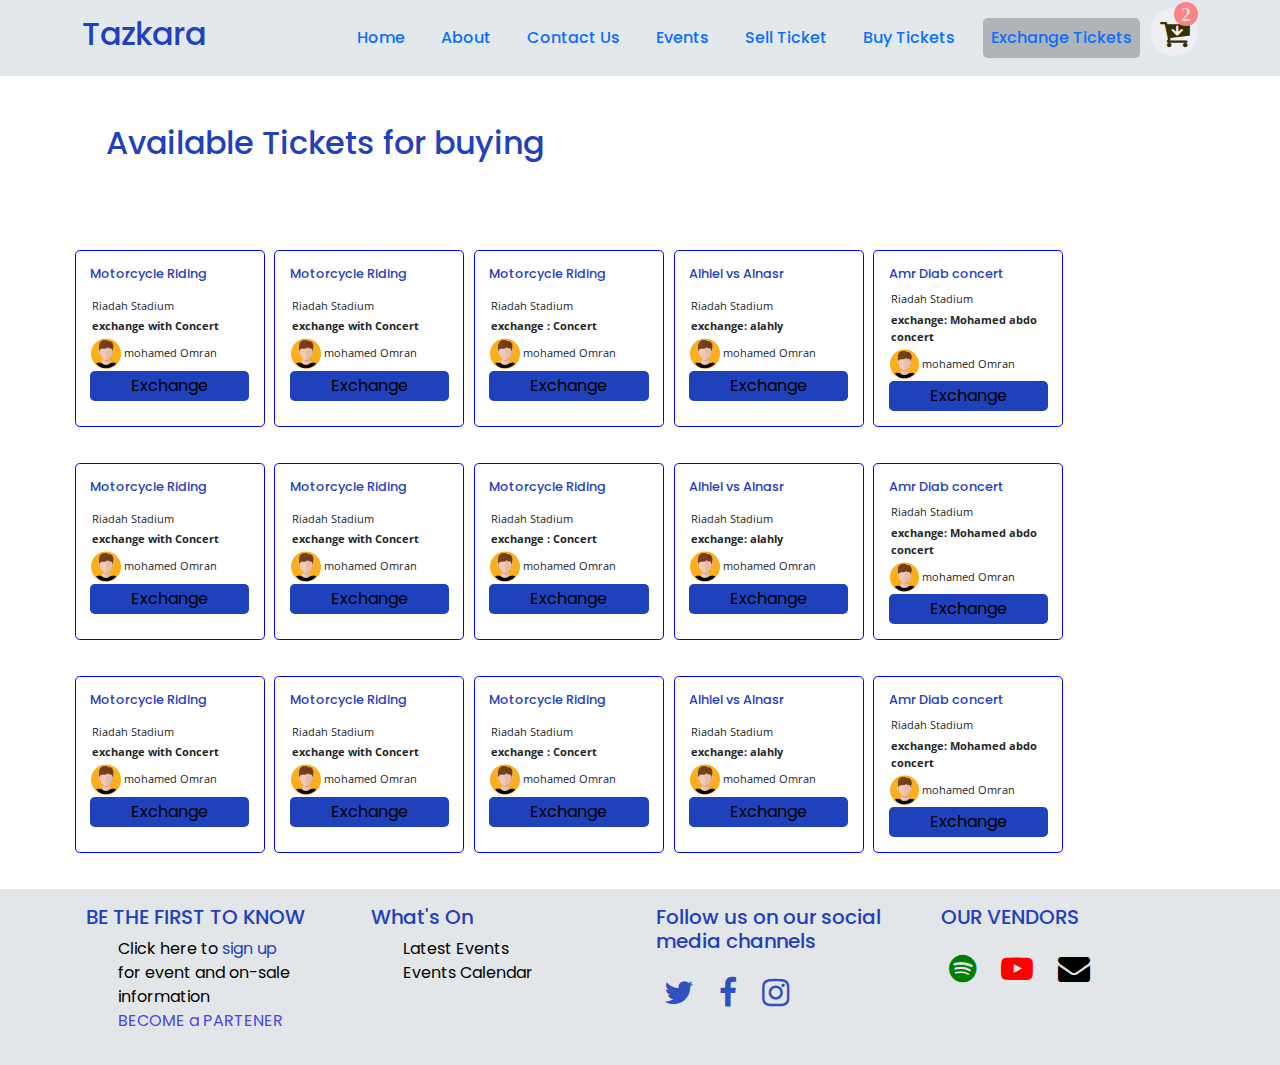
<file: Xchange.html>
<html>

<head>

  <title>Tazkara</title>
  <link href="https://maxcdn.bootstrapcdn.com/font-awesome/4.6.3/css/font-awesome.min.css" rel="stylesheet"> 

    <!-- <link rel="stylesheet" href="css/all.min.css"> -->
    <link rel="stylesheet" href="css/bootstrap.min.css">
    <meta name="viewport" content="width=device-width, initial-scale=1">
    <link rel="preconnect" href="https://fonts.googleapis.com">
    <link rel="preconnect" href="https://fonts.gstatic.com" crossorigin>
    <link href="https://fonts.googleapis.com/css2?family=Open+Sans&family=Poppins:wght@700&display=swap" rel="stylesheet">

    <link rel="stylesheet" href="css/style.css">
    <link rel="stylesheet" href="css/buy.css">
    <link rel="stylesheet" href="css/Xchange.css">


        <script src="js/bootstrap.bundle.min.js"></script>


    


</head>

<body>

  <nav id="navBar" class="navbar navbar-expand-lg ">
    <div class="container">
       <a class="navbar-brand" href="#">
           <div class="logo">
               <h2>Tazkara</h2>
           </div>
         
         </a>
       <button class="navbar-toggler  " type="button" data-bs-toggle="collapse" data-bs-target="#navbarSupportedContent" aria-controls="navbarSupportedContent" aria-expanded="false" aria-label="Toggle navigation">
         <span class="navbar-toggler-icon "></span>
       </button>
       <div class="collapse navbar-collapse" id="navbarSupportedContent">
         <ul class="navbar-nav ms-auto mb-2 mb-lg-0">
           <li class="nav-item">
             <a class="nav-link active" aria-current="page" href="./index.html">Home</a>
           </li>
           <li class="nav-item">
             <a class="nav-link" href="./about.html">About</a>
           </li>
           <li class="nav-item">
             <a class="nav-link" href="./contact.html">Contact Us</a>
           </li>
           <li class="nav-item">
             <a class="nav-link" href="./events.html">Events</a>
           </li>
           <li class="nav-item">
             <a class="nav-link " href="./selling.html">Sell Ticket</a>
           </li>
           <li class="nav-item">
             <a class="nav-link " href="./buy.html">Buy Tickets</a>
           </li>
           <li class="nav-item">
             <a class="nav-link activ" href="./Xchange.html">Exchange Tickets</a>
           </li>
          
          
          
           <li class="position-relative cart">
            <i id="mycart" class=" fa fa-cart-arrow-down fa-2x" aria-hidden="true">
              <span class="badg  ">2</span>
              
            <div class="addedItems">
                <div class="item">
                   <p>Concert</p>
                  <p>$ 250</p>
                  <a href=""><p>remove</p></a>
                </div>
                <div class="item">
                  <p>STEAM Based Camp</p>
                  <p>$ 350</p>
                  <a href=""><p>remove</p></a>
               </div>
            </div>
           </i>  
          
          
         </ul>
         
       </div>
    </div>
 </nav>


   
<!--------------- End Nav Bar --------- -->
<div class="container tickets content">
  <h2 class="mt-4 p-4"  >Available Tickets for buying</h2>

  <div class="row">
    <div class="col-sm-2 box">
      
      <h6>Motorcycle Riding</h6>
      <p>Riadah Stadium</p>
      <p class="exchang-with">exchange with Concert</p>
      <div class="owner">
        <img src="images/OIP.jpg" alt="">
        <p> mohamed Omran</p>
      </div>
     
      <a href="exchange-ticket-details.html"><button>Exchange</button></a>
    

</div>
    <div class="col-sm-2 box">
      
      <h6>Motorcycle Riding</h6>
      <p>Riadah Stadium</p>
      <p class="exchang-with">exchange with Concert</p>
      <div class="owner">
        <img src="images/OIP.jpg" alt="">
        <p> mohamed Omran</p>
      </div>
     
      <a href="exchange-ticket-details.html"><button>Exchange</button></a>
    

</div>
    
<div class="col-sm-2 box">
      
  <h6>Motorcycle Riding</h6>
  <p>Riadah Stadium</p>
  <p class="exchang-with">exchange : Concert</p>
  <div class="owner">
    <img src="images/OIP.jpg" alt="">
    <p> mohamed Omran</p>
  </div>
 
  <a href="exchange-ticket-details.html"><button>Exchange</button></a>


</div>
    
<div class="col-sm-2 box">
      
  <h6>Alhlel vs Alnasr </h6>
  <p>Riadah Stadium</p>
  <p class="exchang-with">exchange: alahly</p>
  <div class="owner">
    <img src="images/OIP.jpg" alt="">
    <p> mohamed Omran</p>
  </div>
 
  <a href="exchange-ticket-details.html"><button>Exchange</button></a>


</div>
<div class="col-sm-2 box">
      
  <h6>Amr Diab concert </h6>
  <p>Riadah Stadium</p>
  <p class="exchang-with">exchange: Mohamed abdo concert</p>
  <div class="owner">
    <img src="images/OIP.jpg" alt="">
    <p> mohamed Omran</p>
  </div>
 
  <a href="exchange-ticket-details.html"><button>Exchange</button></a>


</div>
<div class="col-sm-2 box">
      
  <h6>Motorcycle Riding</h6>
  <p>Riadah Stadium</p>
  <p class="exchang-with">exchange with Concert</p>
  <div class="owner">
    <img src="images/OIP.jpg" alt="">
    <p> mohamed Omran</p>
  </div>
 
  <a href="exchange-ticket-details.html"><button>Exchange</button></a>


</div>
<div class="col-sm-2 box">
  
  <h6>Motorcycle Riding</h6>
  <p>Riadah Stadium</p>
  <p class="exchang-with">exchange with Concert</p>
  <div class="owner">
    <img src="images/OIP.jpg" alt="">
    <p> mohamed Omran</p>
  </div>
 
  <a href="exchange-ticket-details.html"><button>Exchange</button></a>


</div>

<div class="col-sm-2 box">
  
<h6>Motorcycle Riding</h6>
<p>Riadah Stadium</p>
<p class="exchang-with">exchange : Concert</p>
<div class="owner">
<img src="images/OIP.jpg" alt="">
<p> mohamed Omran</p>
</div>

<a href="exchange-ticket-details.html"><button>Exchange</button></a>


</div>

<div class="col-sm-2 box">
  
<h6>Alhlel vs Alnasr </h6>
<p>Riadah Stadium</p>
<p class="exchang-with">exchange: alahly</p>
<div class="owner">
<img src="images/OIP.jpg" alt="">
<p> mohamed Omran</p>
</div>

<a href="exchange-ticket-details.html"><button>Exchange</button></a>


</div>
<div class="col-sm-2 box">
  
<h6>Amr Diab concert </h6>
<p>Riadah Stadium</p>
<p class="exchang-with">exchange: Mohamed abdo concert</p>
<div class="owner">
<img src="images/OIP.jpg" alt="">
<p> mohamed Omran</p>
</div>

<a href="exchange-ticket-details.html"><button>Exchange</button></a>


</div>
<div class="col-sm-2 box">
      
  <h6>Motorcycle Riding</h6>
  <p>Riadah Stadium</p>
  <p class="exchang-with">exchange with Concert</p>
  <div class="owner">
    <img src="images/OIP.jpg" alt="">
    <p> mohamed Omran</p>
  </div>
 
  <a href="exchange-ticket-details.html"><button>Exchange</button></a>


</div>
<div class="col-sm-2 box">
  
  <h6>Motorcycle Riding</h6>
  <p>Riadah Stadium</p>
  <p class="exchang-with">exchange with Concert</p>
  <div class="owner">
    <img src="images/OIP.jpg" alt="">
    <p> mohamed Omran</p>
  </div>
 
  <a href="exchange-ticket-details.html"><button>Exchange</button></a>


</div>

<div class="col-sm-2 box">
  
<h6>Motorcycle Riding</h6>
<p>Riadah Stadium</p>
<p class="exchang-with">exchange : Concert</p>
<div class="owner">
<img src="images/OIP.jpg" alt="">
<p> mohamed Omran</p>
</div>

<a href="exchange-ticket-details.html"><button>Exchange</button></a>


</div>

<div class="col-sm-2 box">
  
<h6>Alhlel vs Alnasr </h6>
<p>Riadah Stadium</p>
<p class="exchang-with">exchange: alahly</p>
<div class="owner">
<img src="images/OIP.jpg" alt="">
<p> mohamed Omran</p>
</div>

<a href="exchange-ticket-details.html"><button>Exchange</button></a>


</div>
<div class="col-sm-2 box">
  
<h6>Amr Diab concert </h6>
<p>Riadah Stadium</p>
<p class="exchang-with">exchange: Mohamed abdo concert</p>
<div class="owner">
<img src="images/OIP.jpg" alt="">
<p> mohamed Omran</p>
</div>

<a href="exchange-ticket-details.html"><button>Exchange</button></a>


</div>
    

</div>





</div>


       




































 <!-- ------------- Footer Section --------- -->
 <footer >
  <div class=" container">
<div class="row">
      <div class="col-md-3 p-3">
        <h5>BE THE FIRST TO KNOW </h3>
        <ul>
          <li>
            <a href="">Click here to <span>sign up</span></a>
          </li>
          <li>
            for event and on-sale information
          </li>
          <li class="part"><a href="">BECOME a PARTENER</a></li>
        </ul>
      </div>
      <div class="col-md-3 p-3">
        <h5>
          What's On
        </h5>
        <ul>
          <li>
            <a href="">Latest Events</a>
          </li>
          <li>
            <a href="">Events Calendar</a>
          </li>
        
          
        </ul>
      </div>
      <div class="col-md-3 p-3">
        <h5>
          Follow us on our social media channels
        </h5>
        <div class="social-icons py-2  ">
          <a href="#" class="twitter p-2   "> 
            <i class="fa fa-twitter" aria-hidden="true"></i> 
          </a>
          <a href="#" class="fac  p-2   ">
             <i class="fa fa-facebook" aria-hidden="true"></i>
          </a>
          <a href="#" class="insta  p-2   ">
             <i class="fa fa-instagram" aria-hidden="true"></i>
          </a>
       </div>
      </div>       
      <div class="col-md-3 p-3">
        <h5>
          OUR VENDORS
        </h5>
        <div class="chanel-icons py-2  ">
          <a href="#" class="spotify p-2   "> <i class="fa fa-spotify" aria-hidden="true"></i>
          </a>
          <a href="#" class="youtube  p-2   "> <i class="fa fa-youtube-play" aria-hidden="true"></i>
          </a>
          <a href="#" class="angellist  p-2   "> <i class="fa fa-envelope" aria-hidden="true"></i>
          </a>
       </div>
      </div> 
    </div>
  </div>
</footer>




      <script src="js/main.js"></script>

</body>

</html>
</file>
<file: css/style.css>
* {
  box-sizing: border-box;
  margin: 0px;
  padding: 0px;
}

:root {
  --blue-color: #1f41bb;
}

h1,
h2,
h3,
h4,
h5,
h6,
a,
li {
  font-family: 'Poppins', sans-serif;
  color: var(--blue-color);
}

p {
  font-family: 'Open Sans', sans-serif;
}

.navbar {
  background-color: rgba(3, 50, 88, 0.11);
}

.navbar ul li {
  padding: 10px;
}
.navbar ul li a {
  font-size: 16px;
  font-weight: 500;
}
.navbar ul li a:hover {
  background-color: rgba(5, 44, 218, 0.288);
  border-radius: 5px;
}

.navbar-toggler {
  background-color: var(--blue-color);
}

.activ {
  background-color: rgba(89, 92, 92, 0.37);
  border-radius: 0.3rem;
}

/* End nav barr ****************** */

.cont {
  width: 90%;
}
.cont h2 {
  text-transform: uppercase;
  line-height: 3.5rem;
}
.cont button {
  padding: 0.6rem;
  border-radius: 1rem;
  background-color: var(--blue-color);
  color: #fff;
  font-weight: bold;
  margin: 1rem;
  border: none;
}

/* Footer  */

footer {
  background-color: rgba(3, 24, 41, 0.11);
}

footer li,
a {
  color: rgb(0, 0, 0);
  text-decoration: none;
  list-style: none;
}
footer li a span {
  color: var(--blue-color);
}
.part a {
  color: rgb(70, 70, 236);
}
.part a:hover {
  padding: 0.3rem;
  background-color: rgb(6, 6, 10);
}
footer .social-icons a {
  font-size: 2rem;
  color: #1f41bbea;
}
footer .spotify {
  color: green !important ;
  font-size: 2rem;
}
footer .youtube {
  color: red !important ;
  font-size: 2rem;
}
footer .angellist {
  color: black !important ;
  font-size: 2rem;
}

/* Events Section  */

.event {
  border-radius: 0.5rem;
  padding: 0.4rem;
  margin-top: 2rem;
  margin-bottom: 2rem;
}
.event .row {
  width: 100%;
  background-color: #ddd;
}
.event .row div {
  display: flex;
  align-items: center;
  align-content: center;
}
.event h6 {
  color: black;
}
.event span {
  color: gray;
  font-weight: lighter;
  font-size: 0.9rem !important;
}
.book {
  padding: 0.3rem;
  background-color: rgb(101, 241, 101);
  color: #fff;
  font-weight: bold;
  border: none;
  height: 80%;
  border-radius: 0.8rem;
}
.card {
  border-radius: 0.3rem;
  border: none;
  padding: 1rem;
  cursor: pointer;
}
.card:hover {
  background-color: #ddd;
}
.book:hover {
  background-color: #1f41bbea;
}


.cart{
  width: 3rem;
  height: 3rem;
  background-color: rgb(238, 238, 243);
  text-align: center;
  border-radius: 50%;
}
.cart:hover{
  background-color: #fafafa;
  
} 
.cart:hover i{
  color: var(--blue-color);
}

.cart i {
  color: rgb(56, 48, 4);
}
.cart i .badg{
  width: 1.5rem;
  height: 1.5rem;
  font-size: 1.2rem;
  font-weight: 600;
  background-color: aliceblue;
  position: absolute;
  background-color: rgb(250, 132, 132);
  border-radius: 50%;
  text-align: center;
  top: -6px;
 

}



ul li .addedItems {
  display: none;
  width: 16rem;
  padding: 0.7rem;
  background-color: #b3aaaa;
  position: absolute;
  transform: translate(-54%, 5%);
  border: 1px solid #0e0d0d;
  color: #0e0d0d;
  border-radius: .3rem;
}
.addedItems  .item{
  display: flex;
  font-size: 1rem;
  justify-content: space-between;
  align-items: center;
  border-bottom: #0e0d0d solid 1px;
  padding: .4rem;
  margin-top: .3rem;

}
.addedItems  .item p{
  max-width: 33.3%;
}
</file>
<file: css/aboutStyle.css>
.activ{
    background-color: rgba(89, 92, 92, 0.37);
    border-radius: .3rem;
}


main {
	margin-top: 100px;
}

.containerr {
	max-width: 800px;
	margin: 0 auto;
	padding: 20px;
}

h1 {
	color: #1F41BB;
	text-align: center;
}

p {
	margin-bottom: 20px;
}
</file>
<file: css/buy.css>
.activ{
    background-color: rgba(89, 92, 92, 0.37);
    border-radius: .3rem;
}
* {
    box-sizing: border-box;
    margin: 0px;
    padding: 0px;
  }
  :root{
    --blue-color:#1F41BB
  }

.row{
    margin-top: 2rem;
}
.box{
    border: 1px solid blue;
    padding: .9rem;
    margin: .3rem;
    border-radius: .3rem;
    position: relative;
    margin-top: 2rem;
    vertical-align: bottom;
    display: flex;
    flex-direction: column;

}
.box:hover{
    background-color: #ddd;
}
.box h6{
    font-size: .8rem;
    height: 15%;
}
.info{
    height: 35%;
    display: flex;
}
.info p {
    width: 50%;
}
.box p{
    margin: 2px;
    font-size: .7rem;
}
.box a button{
    border: none;
    width: 100%;
    border-radius:.3rem ;
    background-color: var(--blue-color);
    padding: .2rem;

}
.box a button:hover{
    background-color:green;

}
.owner{
    width: 100%;
    display: flex;
    align-items: center;
}
.owner img{
    width: 20%;
}
.owner p {
    width: 80%;
}

.badg{
    position: absolute;
    top: 0;
    right: 0;
    background-color: rgb(238, 26, 26);
    padding: .2rem;
    border-radius: .2rem;
    color: #ddd;

}
</file>
<file: css/contactStyle.css>
.activ{
    background-color: rgba(89, 92, 92, 0.37);
    border-radius: .3rem;
}



main {
	margin-top: 80px;
	padding: 40px 20px;
}

.containerr {
	background-color: #fff;
	margin: 0 auto;
	max-width: 700px;
	padding: 20px;
	border-radius: 5px;
	box-shadow: 0px 0px 5px 0px rgba(0,0,0,0.2);
}

h1 {
	margin-top: 0;
	color: #1F41BB;
	text-align: center;
	margin-bottom: 20px;
}

form label {
	display: block;
	margin-bottom: 8px;
	color: #1F41BB;
}

form input[type="text"],
form input[type="email"],
form textarea {
	width: 100%;
	padding: 10px;
	margin-bottom: 20px;
	border: 1px solid #ccc;
	border-radius: 4px;
	box-sizing: border-box;
}

form textarea {
	height: 150px;
	resize: none;
}

form input[type="submit"] {
	background-color: #1F41BB;
	color: #fff;
	padding: 10px 20px;
	border: none;
	border-radius: 4px;
	cursor:pointer
}
</file>
<file: css/eventStyle.css>
.activ{
    background-color: rgba(89, 92, 92, 0.37);
    border-radius: .3rem;
}
.card img {
    border-radius: .4rem;
    height: 216px;
    width: 324px;
}
@media(max-width:768px){
    .card img {
        border-radius: .4rem;
        height: 216px;
        width: 100%;
    }
}
</file>
<file: css/payment.css>
* {
    box-sizing: border-box;
}

body {
    font-family: Arial, Helvetica, sans-serif;
    background-color: #f2f2f2;
}
   

.containerr {
    width: 100%;
    max-width: 800px;
    margin: 0 auto;
    padding: 3rem;
    background-color: #ffffff;
    margin-top: 100px;
    border: 1px solid #ddd;
    border-radius: 5px;
}

h2 {
    text-align: center;
}

.form-group {
    margin-bottom: 20px;
}

.form-group label {
    display: block;
    margin-bottom: 5px;
}

.form-group input {
    width: 100%;
    padding: 10px;
    border: 1px solid #ddd;
    border-radius: 3px;
}

.form-group select {
    width: 100%;
    padding: 10px;
    border: 1px solid #ddd;
    border-radius: 3px;
}

.form-group input[type="submit"] {
    background-color: #007bff;
    color: #fff;
    border: none;
    padding: 10px;
    cursor: pointer;
}

.form-group input[type="submit"]:hover {
    background-color: #0056b3;
}

@media screen and (max-width: 600px) {
    .container {
        margin-top: 50px;
    }
}



ul li .addedItems {
    display: none;
    width: 16rem;
    padding: 0.7rem;
    background-color: #b3aaaa;
    position: absolute;
    transform: translate(-54%, 5%);
    border: 1px solid #0e0d0d;
    color: #0e0d0d;
    border-radius: .3rem;
  }
  .addedItems  .item{
    display: flex;
    font-size: 1rem;
    justify-content: space-between;
    align-items: center;
    border-bottom: #0e0d0d solid 1px;
    padding: .4rem;
    margin-top: .3rem;

  }
  .addedItems  .item p{
    max-width: 33.3%;
  }
</file>
<file: css/loginStyle.css>
body {
	background-color: #f1f1f1;
	font-family: Arial, sans-serif;
	max-height: 100vh;

}

.login-form {
	background-color: #fff;
	margin: auto auto;
	padding: 20px;
	width: 70%;
	border-radius: 5px;
	box-shadow: 0px 0px 5px 0px rgba(0,0,0,0.2);
	
}

h1 {
	text-align: center;
	margin-bottom: 20px;
    color: #1F41BB;
    font-family: 'Poppins', sans-serif;
}

form label {
	display: block;
	margin-bottom: 8px;
    color: #1F41BB;
    font-weight: bold;
    font-family: 'Poppins', sans-serif;
}


form input[type="text"],
form input[type="password"] {
	width: 100%;
	padding: 10px;
	margin-bottom: 20px;
	border: 1px solid #ccc;
	border-radius: 4px;
	box-sizing: border-box;
}

form input[type="submit"] {
	background-color: #1F41BB;
	color: #fff;
	padding: 10px 20px;
	border: none;
	border-radius: 4px;
	cursor: pointer;
}

form input[type="submit"]:hover {
	background-color: #15317E;
}
@media (max-width:480px)
{
	.login-form {
		padding: 1.5rem;
		height: 50%;
		max-width: 100%;
		position: absolute;
	  	top: 50%;
  		left: 50%;
 	 	transform: translate(-50%, -50%);
		
	}
}

/* @media (max-width: 576px) */
</file>
<file: css/registerStyle.css>
body {
	background-color: #f1f1f1;
	font-family: Arial, sans-serif;
    max-height:100vh ;
}

.registration {
	background-color: #fff;
	margin:  auto;
	padding: 10px;
	width: 400px;
	border-radius: 5px;
	box-shadow: 0px 0px 5px 0px rgba(0,0,0,0.2);
}

h1 {
	text-align: center;
	margin-bottom: 10px;
	color: #1F41BB;
}

form label {
	display: block;
	margin-bottom: 8px;
	color: #1F41BB;
}

form input[type="text"],
form input[type="email"],
form input[type="password"],
form input[type="tel"] {
	width: 100%;
	padding: 10px;
	margin-bottom: 20px;
	border: 1px solid #ccc;
	border-radius: 4px;
	box-sizing: border-box;
}

form input[type="submit"] {
	background-color: #1F41BB;
	color: #fff;
	padding: 10px 20px;
	border: none;
	border-radius: 4px;
	cursor: pointer;
}

form input[type="submit"]:hover {
	background-color: #15317E;
}
</file>
<file: css/sellingStyle.css>
* {
    box-sizing: border-box;
    margin: 0px;
    padding: 0px;
  }
  :root{
    --blue-color:#1F41BB
  }
.activ{
    background-color: rgba(89, 92, 92, 0.37);
    border-radius: .3rem;
}

form {
    max-width: 500px;
    margin: 0 auto;
    padding: 20px;
    background-color: #f9f9f9;
    border-radius: 5px;
    box-shadow: 0 2px 5px rgba(0, 0, 0, 0.3);
    margin-top: 2rem;
}

input[type="text"], input[type="number"], input[type="file"] {
    width: 100%;
    padding: 12px;
    margin: 6px 0;
    display: inline-block;
    border: 1px solid #ccc;
    border-radius: 4px;
    box-sizing: border-box;
}

label {
    display: block;
    font-weight: bold;
    margin-top: 10px;
    color: var(--blue-color);
}

button[type="submit"] {
    background-color: var(--blue-color);
    color: white;
    padding: 12px 20px;
    border: none;
    border-radius: 4px;
    cursor: pointer;
    float: right;
}

button[type="submit"]:hover {
    background-color: #45a049;
}

@media screen and (max-width: 600px) {
    form {
        max-width: 300px;
    }
}
</file>
<file: css/ticket-details.css>
* {
    box-sizing: border-box;
    margin: 0px;
    padding: 0px;
  }
  :root{
    --blue-color:#1F41BB
  }
  h3{
    margin-top: 3rem;

  }
  .ticket {
    display: flex;
    flex-direction:row ;
    margin-top: 3rem;
    margin-bottom: 3rem;
    justify-content: space-between;
  }


  .ticket .img {
    width: 50%;
    border-radius: .4rem;
    height: 60vh;
    padding: 0rem;
  }
  .ticket .img img{
    width: 100%;
    border-radius: .4rem;
    height: 100%;

  }

  .ticket .details{
    padding: 1rem;

    width: 40%;
    background-color: #f0e7e77a;
    border-radius: .4rem;
  }
 .title , .price , .bookde {
    padding: .5rem;
    width: 100%;
  }
  .bookde{
    border:none ;
    background-color:var(--blue-color) ;
    border-radius: .4rem;
    color: #fff;
    font-weight: bolder;
  }
  .bookde:hover{
    background-color: green;
  }
</file>
<file: css/Xchange.css>
.exchang-with{
    font-weight: bolder;
    font-size: .7rem!important;
}
</file>
